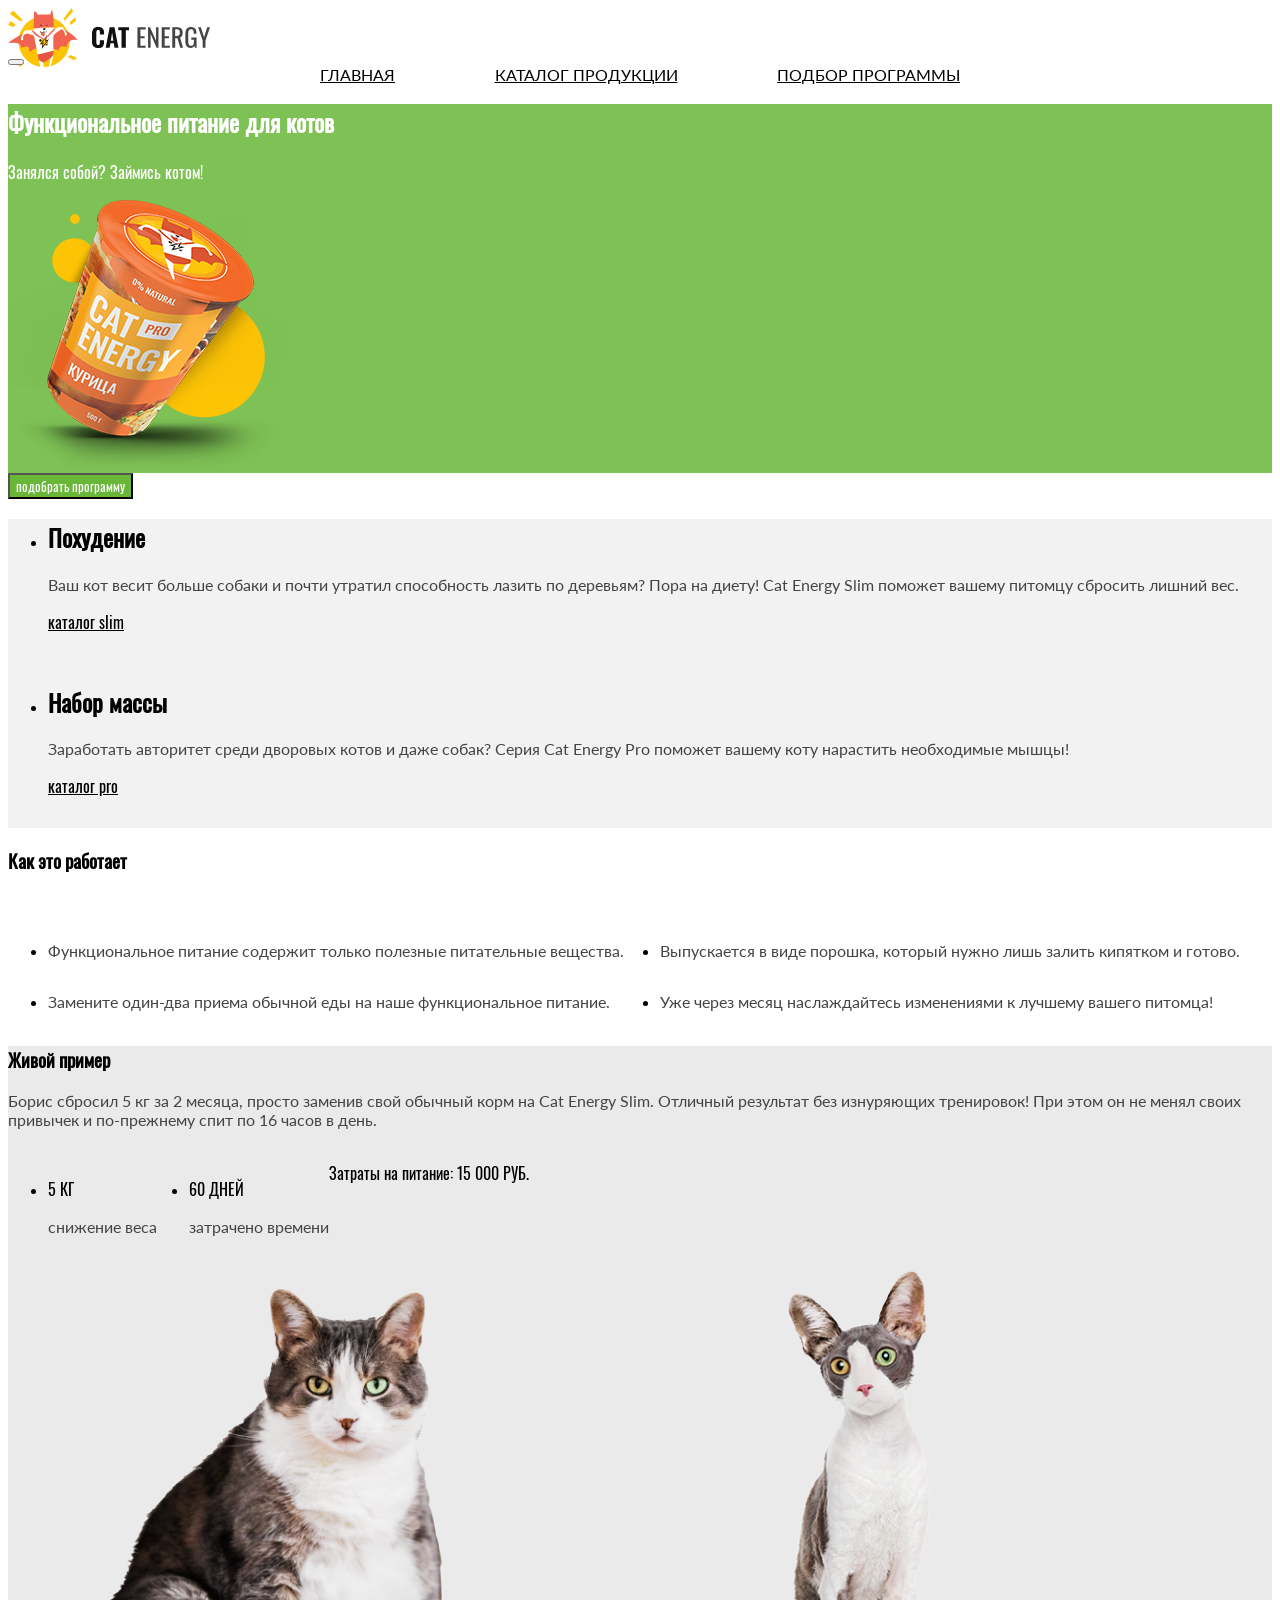
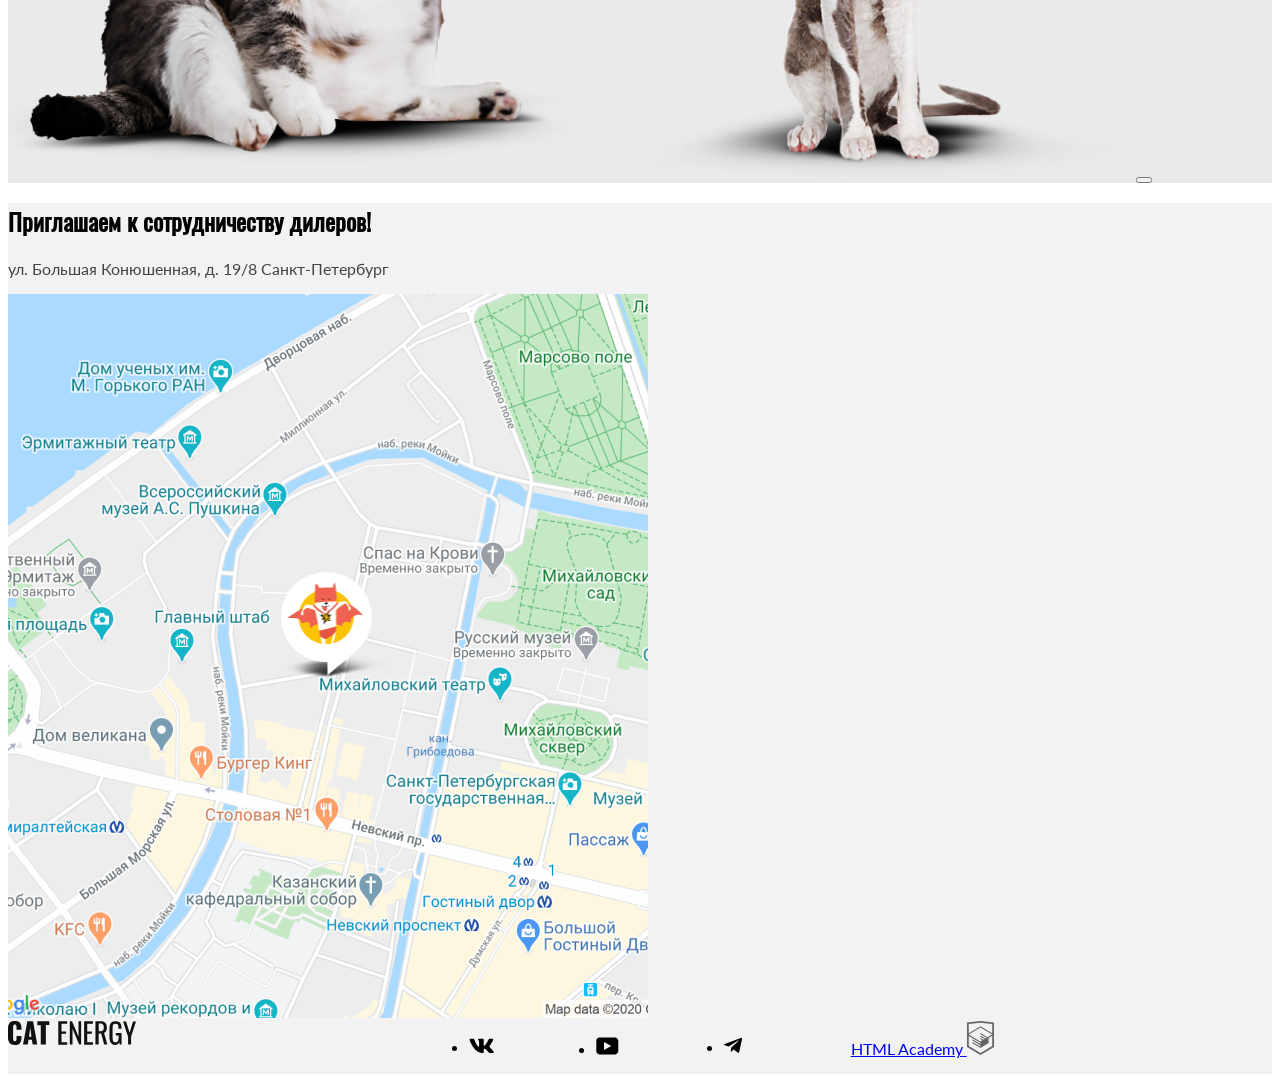
<file: 5/index.html>
<!DOCTYPE html>
<html class="page" lang="ru">

<head>
  <meta charset="utf-8">
  <title>HTML Academy: Кэт энерджи</title>
  <link rel="stylesheet" href="css/style.css">
  <meta name="viewport"
        content="width=device-width, initial-scarlet=1">
  <base href="https://htmlacademy-adaptive.github.io/2534725-cat-energy-1/5/">
</head>

<body class="page__body">
  <header class="main-header">
    <a class="main-header__logo logo" href="#">
      <img src="img/logo-desktop.svg" width="202" height="59" alt="HTML Academy: Кэт энерджи">
    </a>
    <nav class="main-nav">
      <button class="main-nav__toggle" type="button"><span class="visually-hidden">Открыть меню</span></button>

      <div class="main-nav__wrapper">
        <ul class="main-nav__list site-list">
          <li class="site-list__item">
            <a class="site-list__link site-list__link--current" href="#">
              Главная
            </a>
          </li>
          <li class="site-list__item">
            <a class="site-list__link" href="#">
              Каталог продукции
            </a>
          </li>
          <li class="site-list__item">
            <a class="site-list__link" href="#">
              Подбор программы
            </a>
          </li>
        </ul>
      </div>
    </nav>
  </header>
  <main class="main-container">

    <section class="preview">
      <h1 class="preview__main-title">Функциональное питание для котов</h1>
      <p class="preview__subtitle">Занялся собой? Займись котом!</p>
      <img class="preview__nutrition" src="img/health-food.png" alt="еда для кошек со вкусом курицы">
    </section>
          <button class="button-all" type="button">подобрать программу</button>

    <section class="programs">
      <ul class="programs__list">
        <li class="programs__item">
          <section class="program">
            <h2 class="program__second-title">Похудение</h2>
            <p class="program__action">
              Ваш кот весит больше собаки и почти утратил способность лазить
              по деревьям? Пора нa диету! Cat Energy Slim поможет вашему
              питомцу сбросить лишний вес.
            </p>
            <a class="program__link" href="#">каталог slim</a>
          </section>
        </li>
        <li class="programs__item">
          <section class="program">
            <h2 class="program__second-title">Набор массы</h2>
            <p class="program__action">
              Заработать авторитет среди дворовых котов и даже собак? Серия
              Cat Energy Pro поможет вашему коту нарастить необходимые мышцы!
            </p>
            <a class="program__link" href="#">каталог pro</a>
          </section>
        </li>
      </ul>
    </section>

    <section class="explanation">
      <h3 class="explanation__title">Как это работает</h3>
      <ul class="explanation__list">
        <li class="explanation__item">
          <p class="explanation__text">Функциональное питание
            содержит только полезные
            питательные вещества.</p>
        </li>
        <li class="explanation__item">
          <p class="explanation__text">Выпускается в виде порошка,
            который нужно лишь залить
            кипятком и готово.</p>
        </li>
        <li class="explanation__item">
          <p class="explanation__text">Замените один-два приема
            обычной еды на наше
            функциональное питание.</p>
        </li>
        <li class="explanation__item">
          <p class="explanation__text">Уже через месяц наслаждайтесь
            изменениями к лучшему вашего питомца!</p>
        </li>
      </ul>
    </section>

    <section class="example">
      <h3 class="example__title">Живой пример</h3>
      <p class="example__subtitle">Борис сбросил 5 кг за 2 месяца, просто заменив свой обычный корм на Cat Energy Slim.
        Отличный результат без изнуряющих тренировок! При этом он не менял своих привычек и по-прежнему спит по 16 часов
        в день.
      </p>
      <div class="example__wrap">
      <ul class="example__item">
        <li class="example__list">
          <p class="example__results">5 КГ</p>
          <p class="example__name">снижение веса</p>
        </li>
        <li class="example__list">
          <p class="example__results">60 ДНЕЙ</p>
          <p class="example__name">затрачено времени</p>
        </li>
      </ul>
      <p class="example__cost">Затраты на питание: 15 000 РУБ.</p>
    </div class="pic-wrapper">
      <img class="example__pic-before" src="img/cat-fat.svg" alt="кошка слайдер толстый до">
      <img class="example__pic-after" src="img/cat-thin.svg" alt="кошка слайдер худой после">
    </div>
      <button class="example__slider"></button>
    </section>

  </main>

  <footer class="main-footer">

    <section class="contacts">
      <h2 class="contacts__title">Приглашаем к сотрудничеству дилеров!</h2>
      <p class="contacts__address">ул. Большая Конюшенная, д. 19/8 Санкт-Петербург</p>
      <img class="contacts__map" src="img/location.png" alt="карта с значком логотипа cat energy">
    </section>

    <div class="social-wrap">
    <img class="name" src="img/footer-logo.svg" alt="серый логотип cat energy">
    <ul class="socials-list">
      <li class="socials-item">
        <a class="contacts-link-vk" aria-label="Вконтакте" href="https://vk.com/htmlacademy">
          <svg class="socials-contacts-link-svg" width="25" height="15" xmlns="http://www.w3.org/2000/svg">
            <path fill-rule="evenodd" clip-rule="evenodd"
              d="M24.1 1.8c.2-.5 0-1-.8-1h-2.6c-.7 0-1 .4-1.1.8 0 0-1.4 3.2-3.3 5.3-.6.6-.9.8-1.2.8-.2 0-.4-.2-.4-.8V1.8c0-.7-.2-1-.8-1h-4c-.5 0-.8.4-.8.6 0 .7 1 .8 1 2.6v3.8c0 .8 0 1-.4 1-.9 0-3-3.3-4.3-7-.3-.7-.5-1-1.2-1H1.6c-.8 0-1 .4-1 .8 0 .7 1 4 4.2 8.5C7 13.2 10 15 12.8 15c1.7 0 1.9-.4 1.9-1v-2.4c0-.7.2-.8.7-.8.4 0 1 .1 2.6 1.6 1.8 1.8 2 2.6 3 2.6h2.7c.7 0 1.1-.4 1-1.1-.3-.8-1.2-1.8-2.3-3-.6-.8-1.5-1.5-1.8-2-.4-.4-.3-.6 0-1 0 0 3.2-4.5 3.5-6Z" />
          </svg>
        </a>
      </li>
      <li class="socials-contacts-item">
        <a class="socials-contacts-link-youtube" aria-label="Ютуб" href="https://www.youtube.com/user/htmlacademyru">
          <svg class="socials-contacts-link-svg" width="23" height="18" xmlns="http://www.w3.org/2000/svg">
            <path
              d="M19 .4H3.4C1.6.4.3 2 .3 3.8v10c0 2 1.3 3.6 3.2 3.6h15.7c1.6 0 3.1-1.6 3.1-3.4V3.8C22.1 2 20.8.4 19 .4ZM8 12.9v-8l7.3 4-7.3 4Z" />
          </svg>
        </a>
      </li>
      <li class="socials-contacts-item">
        <a class="socials-contacts-link-tg" aria-label="Телеграмм" href="https://t.me/htmlacademy">
          <svg class="socials-contacts-link-svg" width="18" height="16" xmlns="http://www.w3.org/2000/svg">
            <path
              d="M16.8 1 .8 7c-1 .4-1 1-.2 1.3l4.1 1.3 9.5-6c.5-.3.9-.1.5.2l-7.6 7-.3 4.1c.4 0 .6-.2.8-.4l2-2 4.1 3.1c.8.5 1.3.3 1.5-.7L18 2.2c.3-1-.4-1.6-1.1-1.2Z" />
          </svg>
        </a>
      </li>
    </ul>
    <a class="logo-link" href="#">
      <span class="logo-link__text">HTML Academy</span>
      <img class="logo-link__img" src="img/html-academy.svg" alt="значок html academy">
    </a>
  </div>
  </footer>
</body>

</html>
</file>
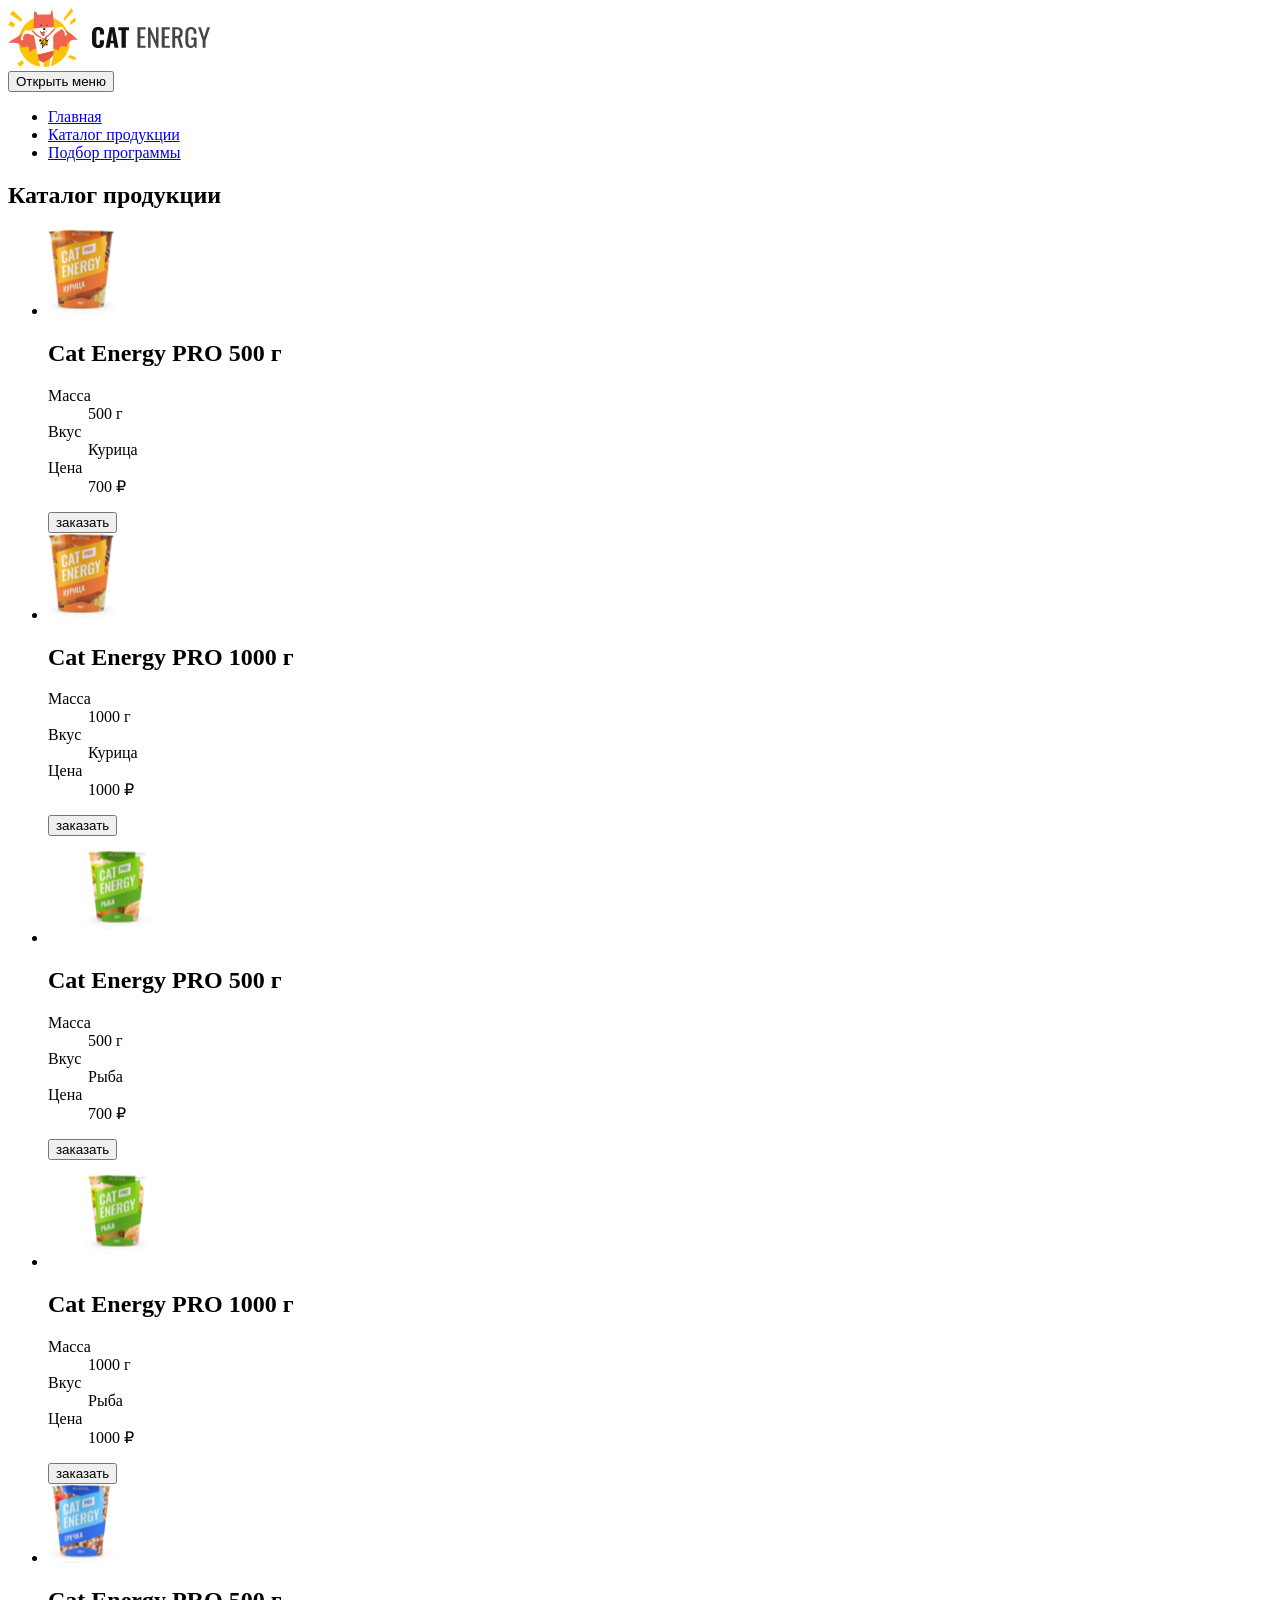
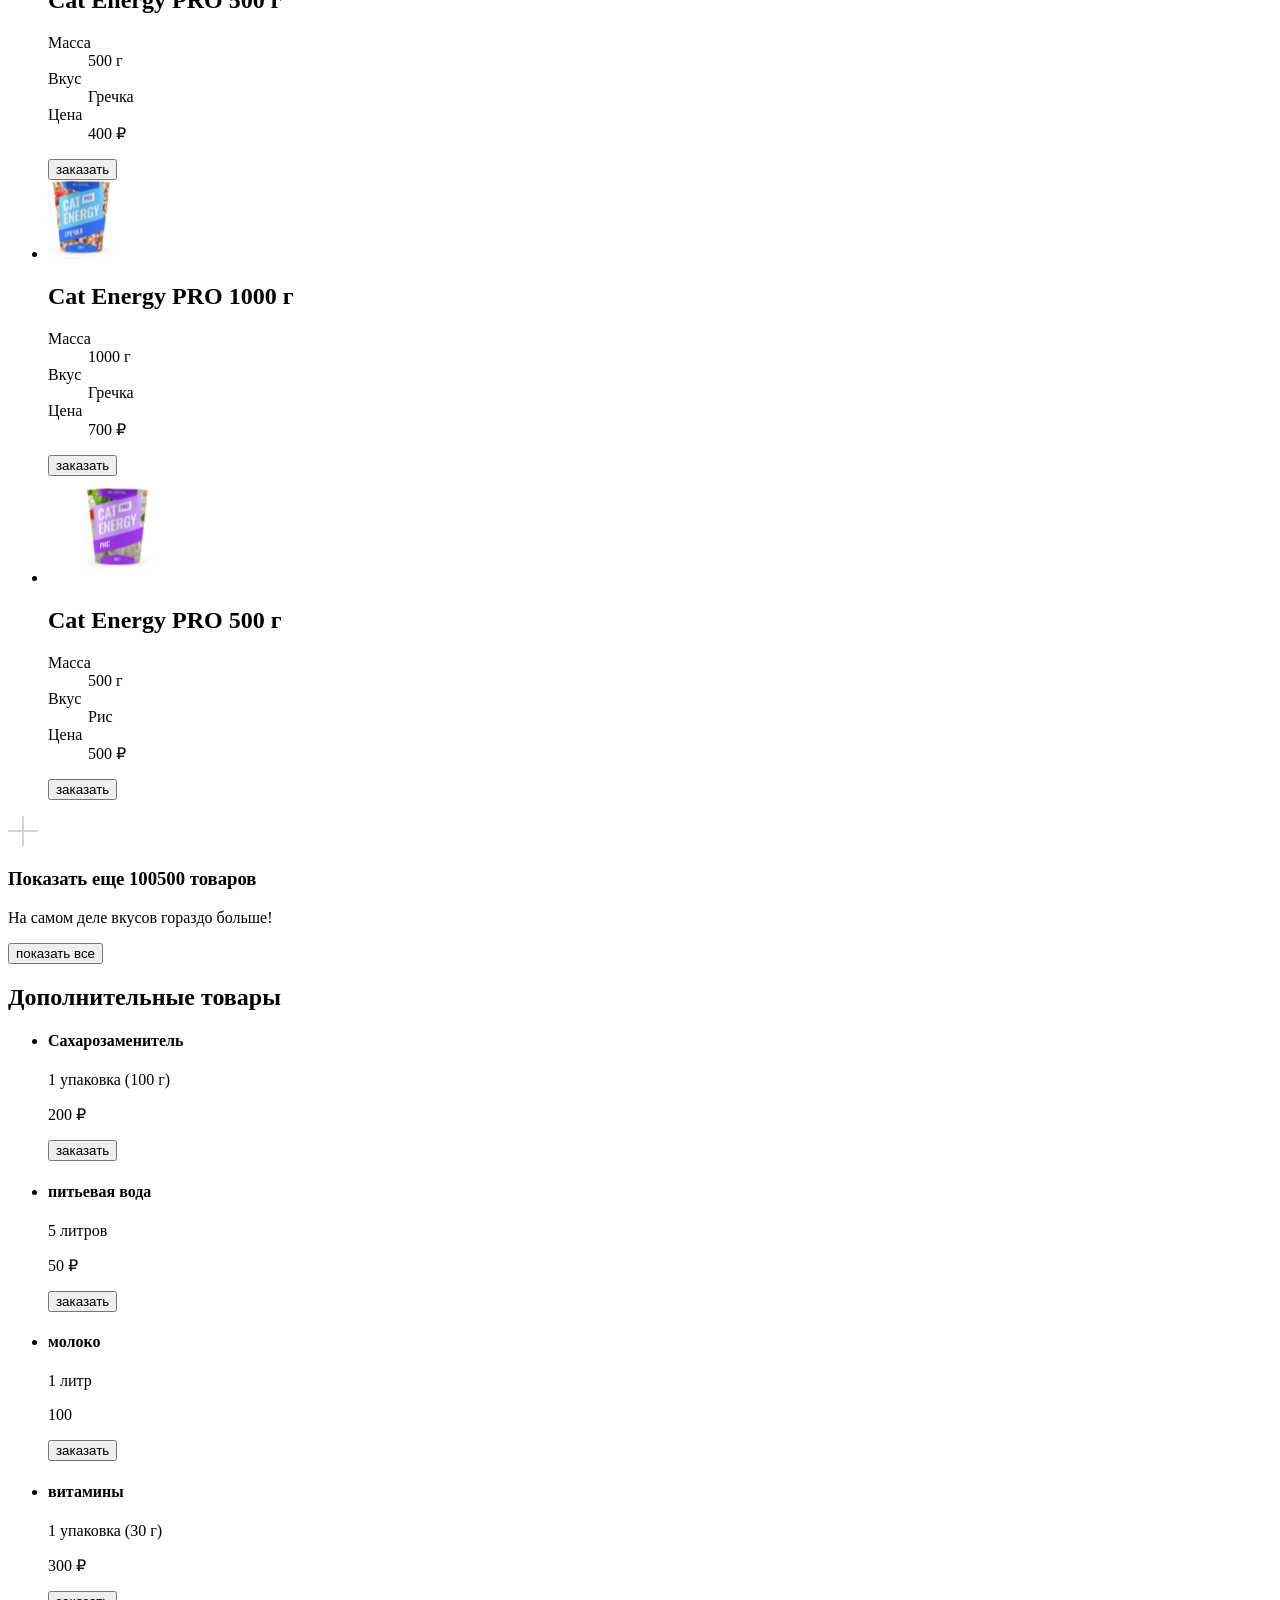
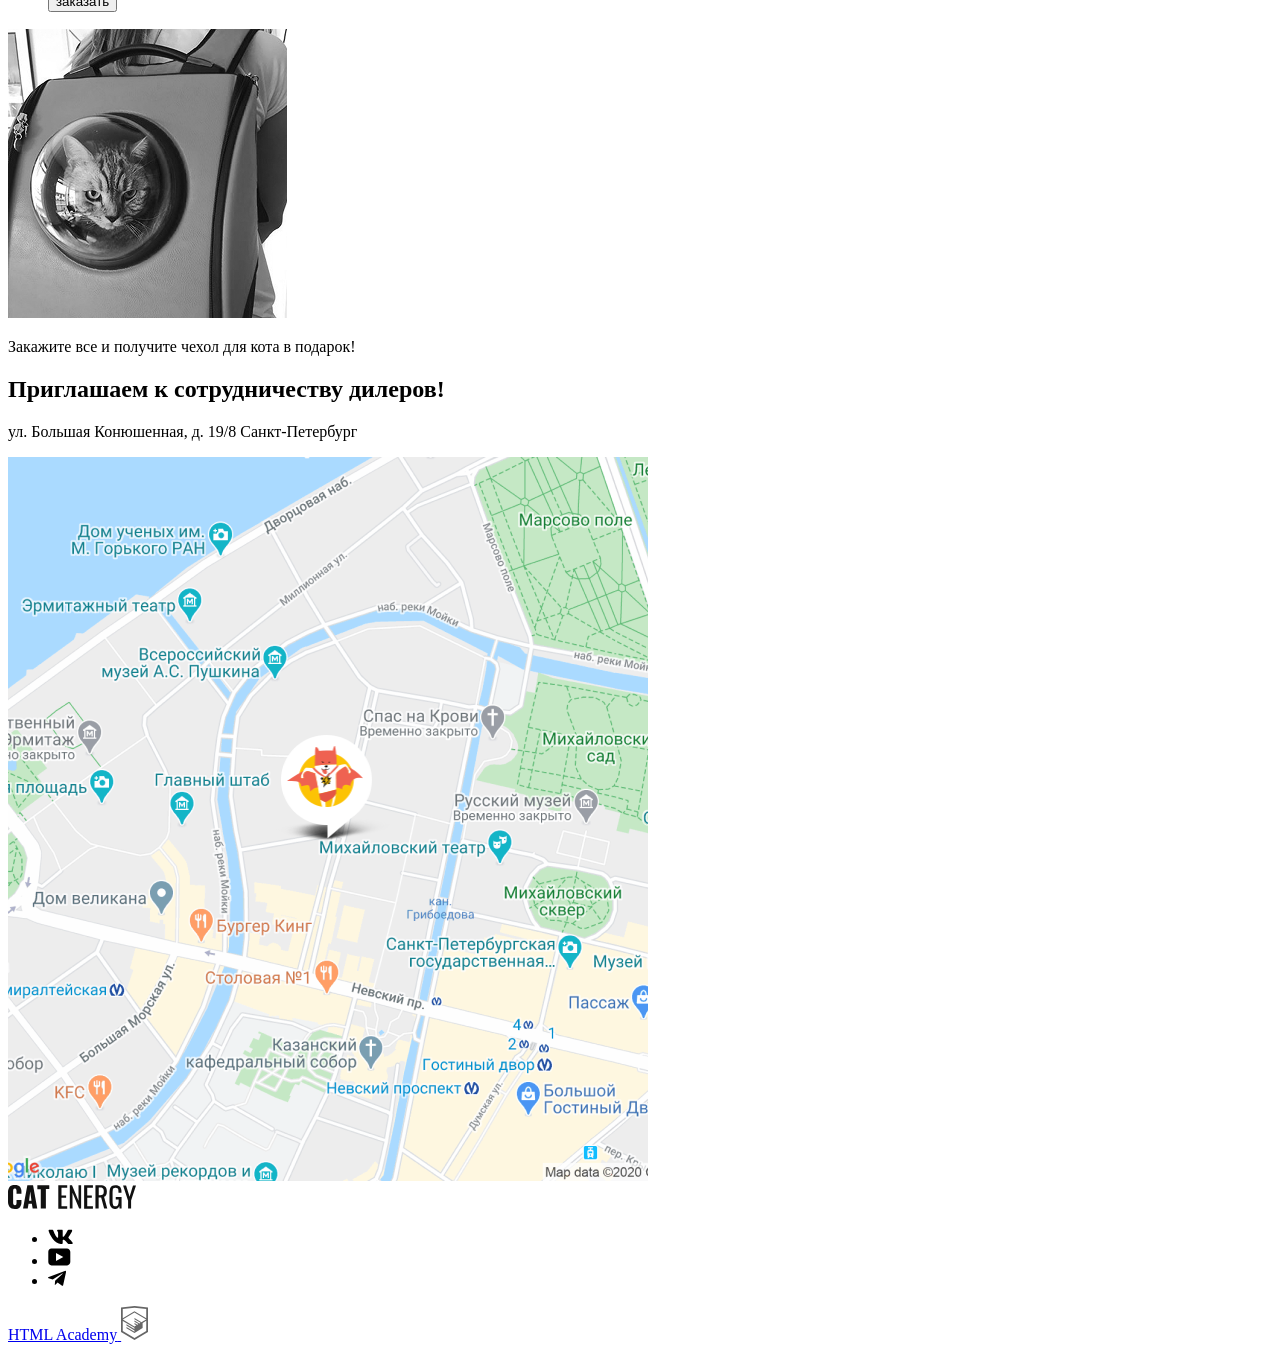
<file: 5/catalog.html>
<!DOCTYPE html>
<html class="page" lang="ru">

<head>
  <meta charset="utf-8">
  <title>HTML Academy: Кэт энерджи</title>
  <base href="https://htmlacademy-adaptive.github.io/2534725-cat-energy-1/5/">
</head>

<body class="page__body">
  <header class="main-header">
    <a class="main-header__logo" href="#">
      <img src="img/logo-desktop.svg" width="202" height="59" alt="HTML Academy: Кэт энерджи">
    </a>
    <nav class="main-nav">
      <button class="main-nav__toggle" type="button"><span class="visually-hidden">Открыть меню</span></button>
      <div class="main-nav__wrapper">
        <ul class="main-nav__list site-list">
          <li class="site-list__item">
            <a class="site-list__link site-list__link--current" href="#">
              Главная
            </a>
          </li>
          <li class="site-list__item">
            <a class="site-list__link" href="#">
              Каталог продукции
            </a>
          </li>
          <li class="site-list__item">
            <a class="site-list__link" href="#">
              Подбор программы
            </a>
          </li>
        </ul>
      </div>
    </nav>
  </header>

  <main class="third-main-container">
    <section class="transfer">
      <h1 class="headline">Каталог продукции</h1>
      <ul class="transfer__list">
        <li class="transfer__item">
          <section class="card">
            <img class="transfer__pic" width="68" height="87" src="img/catalog-orange.svg" alt="Энергетическая еда со вкусом курицы">
            <h2 class="transfer__subtitle">Cat Energy PRO 500 г</h2>
            <dl class="transfer__text">
              <div>
                <dt>Масса</dt>
                <dd>500 г</dd>
              </div>
              <div>
                <dt>Вкус</dt>
                <dd>Курица</dd>
              </div>
              <div>
                <dt>Цена</dt>
                <dd>700 ₽</dd>
              </div>
            </dl>
            <button class="transfer__button" type="button">заказать</button>
          </section>
        </li>
        <li class="transfer__item">
          <section class="card">
            <img class="transfer__pic" width="68" height="87" src="img/catalog-orange.svg" alt="Энергетическая еда со вкусом курицы">
            <h2 class="transfer__subtitle">Cat Energy PRO 1000 г</h2>
            <dl class="transfer__text">
              <div>
                <dt>Масса</dt>
                <dd>1000 г</dd>
              </div>
              <div>
                <dt>Вкус</dt>
                <dd>Курица</dd>
              </div>
              <div>
                <dt>Цена</dt>
                <dd>1000 ₽</dd>
              </div>
            </dl>
            <button class="transfer__button" type="button">заказать</button>
          </section>
        </li>
        <li class="transfer__item">
          <section class="card">
            <img class="transfer__pic" width="140" height="107" src="img/catalog-green.svg" alt="Энергетическая еда со вкусом рыбы">
            <h2 class="transfer__subtitle">Cat Energy PRO 500 г</h2>
            <dl class="transfer__text">
              <div>
                <dt>Масса</dt>
                <dd>500 г</dd>
              </div>
              <div>
                <dt>Вкус</dt>
                <dd>Рыба</dd>
              </div>
              <div>
                <dt>Цена</dt>
                <dd>700 ₽</dd>
              </div>
            </dl>
            <button class="transfer__button" type="button">заказать</button>
          </section>
        </li>
        <li class="transfer__item">
          <section class="card">
            <img class="transfer__pic" width="140" height="107" src="img/catalog-green.svg" alt="Энергетическая еда со вкусом курицы">
            <h2 class="transfer__subtitle">Cat Energy PRO 1000 г</h2>
            <dl class="transfer__text">
              <div>
                <dt>Масса</dt>
                <dd>1000 г</dd>
              </div>
              <div>
                <dt>Вкус</dt>
                <dd>Рыба</dd>
              </div>
              <div>
                <dt>Цена</dt>
                <dd>1000 ₽</dd>
              </div>
            </dl>
            <button class="transfer__button" type="button">заказать</button>
          </section>
        </li>
        <li class="transfer__item">
          <section class="card">
            <img class="transfer__pic" width="68" height="79" src="img/catalog-blue.svg" alt="Энергетическая еда со вкусом гречки">
            <h2 class="transfer__subtitle">Cat Energy PRO 500 г</h2>
            <dl class="transfer__text">
              <div>
                <dt>Масса</dt>
                <dd>500 г</dd>
              </div>
              <div>
                <dt>Вкус</dt>
                <dd>Гречка</dd>
              </div>
              <div>
                <dt>Цена</dt>
                <dd>400 ₽</dd>
              </div>
            </dl>
            <button class="transfer__button" type="button">заказать</button>
          </section>
        </li>
        <li class="transfer__item">
          <section class="card">
            <img class="transfer__pic" width="68" height="79" src="img/catalog-blue.svg" alt="Энергетическая еда со вкусом гречки">
            <h2 class="transfer__subtitle">Cat Energy PRO 1000 г</h2>
            <dl class="transfer__text">
              <div>
                <dt>Масса</dt>
                <dd>1000 г</dd>
              </div>
              <div>
                <dt>Вкус</dt>
                <dd>Гречка</dd>
              </div>
              <div>
                <dt>Цена</dt>
                <dd>700 ₽</dd>
              </div>
            </dl>
            <button class="transfer__button" type="button">заказать</button>
          </section>
        </li>
        <li class="transfer__item">
          <section class="card">
            <img class="transfer__pic" width="140" height="107" src="img/catalog-purple.svg" alt="Энергетическая еда со вкусом риса">
            <h2 class="transfer__subtitle">Cat Energy PRO 500 г</h2>
            <dl class="transfer__text">
              <div>
                <dt>Масса</dt>
                <dd>500 г</dd>
              </div>
              <div>
                <dt>Вкус</dt>
                <dd>Рис</dd>
              </div>
              <div>
                <dt>Цена</dt>
                <dd>500 ₽</dd>
              </div>
            </dl>
            <button class="transfer__button" type="button">заказать</button>
          </section>
        </li>
      </ul>
    </section>

    <section class="quantity">
      <img class="quantity__image" width="30" height="30" src="img/plus.svg" alt="">
      <h3 class="quantity__title">Показать еще 100500 товаров</h3>
      <p class="quantity__text">На самом деле вкусов гораздо больше!</p>
      <button class="quantity__button">показать все</button>
    </section>

    <section class="extra-info">
      <h2 class="extra-info__title">Дополнительные товары</h2>
      <ul class="extra-info__list">
        <li class="extra-info__item">
          <h4 class="extra-info__subtitle">Сахарозаменитель</h4>
          <p class="extra-info__text">1 упаковка (100 г)</p>
          <p class="extra-info__text-price">200 ₽</p>
          <button class="extra-info__button" type="button">заказать</button>
        </li>
        <li class="extra-info__item">
          <h4 class="extra-info__subtitle">питьевая вода</h4>
          <p class="extra-info__text">5 литров</p>
          <p class="extra-info__text-price">50 ₽</p>
          <button class="extra-info__button" type="button">заказать</button>
        </li>
        <li class="extra-info__item">
          <h4 class="extra-info__subtitle">молоко</h4>
          <p class="extra-info__text">1 литр</p>
          <p class="extra-info__text-price">100</p>
          <button class="extra-info__button" type="button">заказать</button>
        </li>
        <li class="extra-info__item">
          <h4 class="extra-info__subtitle">витамины</h4>
          <p class="extra-info__text">1 упаковка (30 г)</p>
          <p class="extra-info__text-price">300 ₽</p>
          <button class="extra-info__button" type="button">заказать</button>
        </li>
      </ul>
    </section>

    <aside class="gift">
      <img class="gift__background" src="img/cat-in-a-backpack.jpg" alt="кот в рюкзаке">
      <img class="gift__thumb" width="78" height="81" src="img/surprise.svg" alt="подарок">
      <p class="gift__text">Закажите все
        и получите чехол для
        кота в подарок!</p>
    </aside>

  </main>

  <footer class="main-footer">

    <section class="contacts">
      <h2 class="contacts__title">Приглашаем к сотрудничеству дилеров!</h2>
      <p class="contacts__address">ул. Большая Конюшенная, д. 19/8 Санкт-Петербург</p>
      <img class="contacts__map"  src="img/location.png" alt="карта с значком логотипа cat energy">
    </section>

    <img class="name" src="img/footer-logo.svg" alt="серый логотип cat energy">
    <ul class="socials-list">
      <li class="socials-item">
        <a class="contacts-link-vk" aria-label="Вконтакте" href="https://vk.com/htmlacademy">
          <svg class="socials-contacts-link-svg" width="25" height="15" xmlns="http://www.w3.org/2000/svg">
            <path fill-rule="evenodd" clip-rule="evenodd"
              d="M24.1 1.8c.2-.5 0-1-.8-1h-2.6c-.7 0-1 .4-1.1.8 0 0-1.4 3.2-3.3 5.3-.6.6-.9.8-1.2.8-.2 0-.4-.2-.4-.8V1.8c0-.7-.2-1-.8-1h-4c-.5 0-.8.4-.8.6 0 .7 1 .8 1 2.6v3.8c0 .8 0 1-.4 1-.9 0-3-3.3-4.3-7-.3-.7-.5-1-1.2-1H1.6c-.8 0-1 .4-1 .8 0 .7 1 4 4.2 8.5C7 13.2 10 15 12.8 15c1.7 0 1.9-.4 1.9-1v-2.4c0-.7.2-.8.7-.8.4 0 1 .1 2.6 1.6 1.8 1.8 2 2.6 3 2.6h2.7c.7 0 1.1-.4 1-1.1-.3-.8-1.2-1.8-2.3-3-.6-.8-1.5-1.5-1.8-2-.4-.4-.3-.6 0-1 0 0 3.2-4.5 3.5-6Z" />
          </svg>
        </a>
      </li>
      <li class="socials-contacts-item">
        <a class="socials-contacts-link-youtube" aria-label="Ютуб" href="https://www.youtube.com/user/htmlacademyru">
          <svg class="socials-contacts-link-svg" width="23" height="18" xmlns="http://www.w3.org/2000/svg">
            <path
              d="M19 .4H3.4C1.6.4.3 2 .3 3.8v10c0 2 1.3 3.6 3.2 3.6h15.7c1.6 0 3.1-1.6 3.1-3.4V3.8C22.1 2 20.8.4 19 .4ZM8 12.9v-8l7.3 4-7.3 4Z" />
          </svg>
        </a>
      </li>
      <li class="socials-contacts-item">
        <a class="socials-contacts-link-tg" aria-label="Телеграмм" href="https://t.me/htmlacademy">
          <svg class="socials-contacts-link-svg" width="18" height="16" xmlns="http://www.w3.org/2000/svg">
            <path
              d="M16.8 1 .8 7c-1 .4-1 1-.2 1.3l4.1 1.3 9.5-6c.5-.3.9-.1.5.2l-7.6 7-.3 4.1c.4 0 .6-.2.8-.4l2-2 4.1 3.1c.8.5 1.3.3 1.5-.7L18 2.2c.3-1-.4-1.6-1.1-1.2Z" />
          </svg>
        </a>
      </li>
    </ul>
    <a class="logo-link" href="#">
      <span class="logo-link__text">HTML Academy</span>
      <img class="logo-link__img" src="img/html-academy.svg" alt="значок html academy">
    </a>
  </footer>
</body>

</html>
</file>
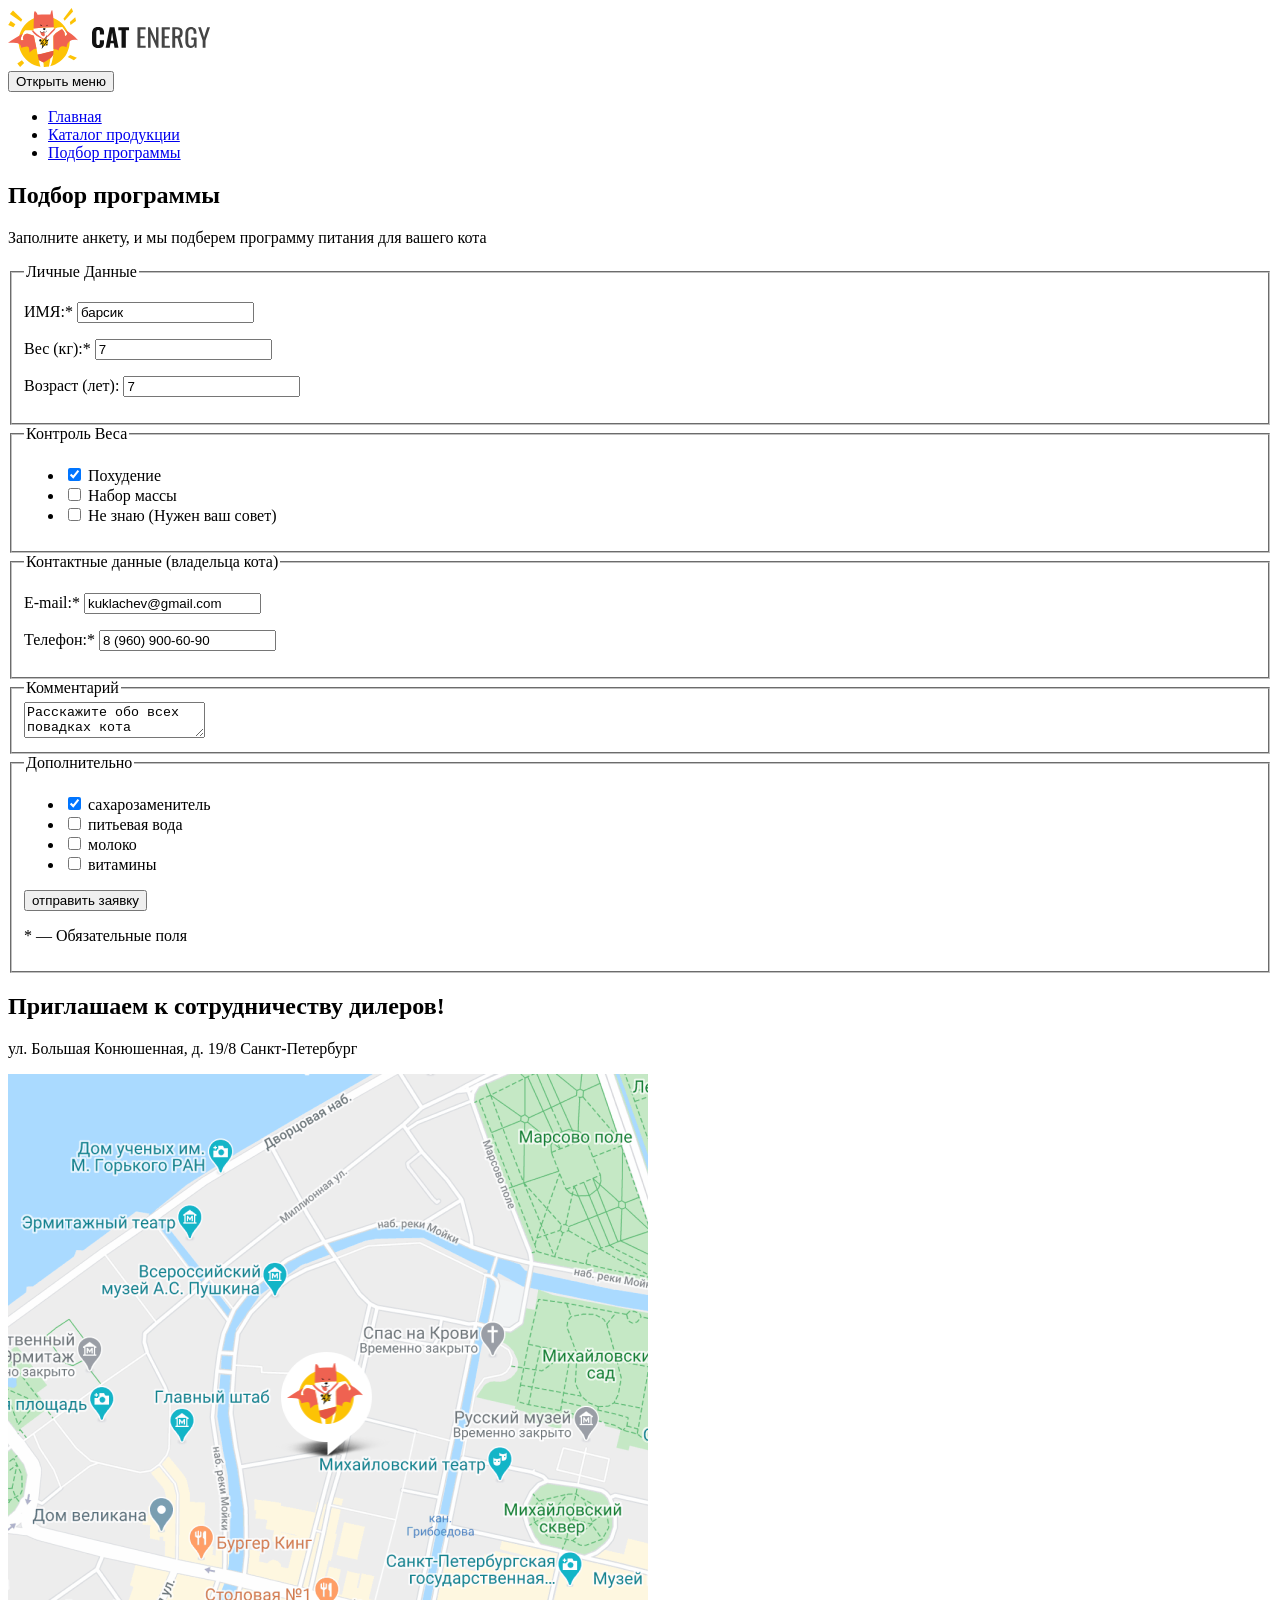
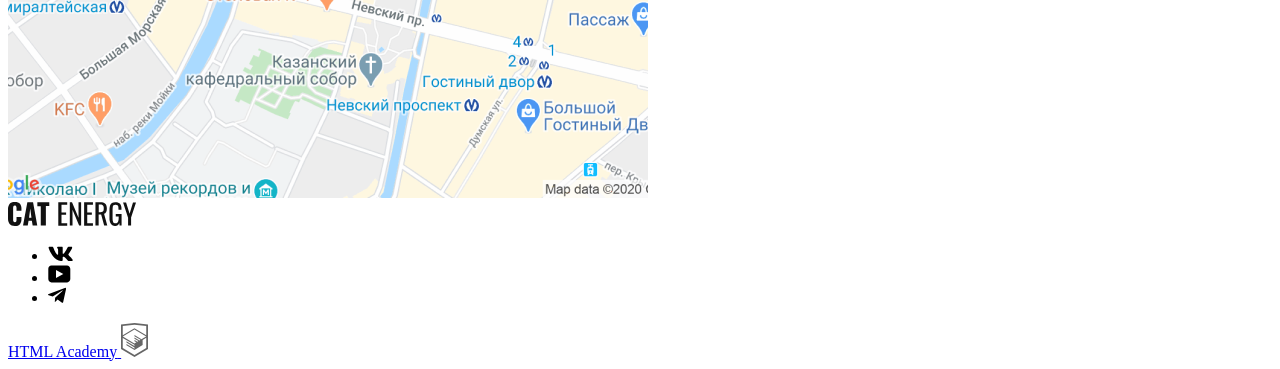
<file: 5/form.html>
<!DOCTYPE html>
<html class="page" lang="ru">

<head>
  <meta charset="utf-8">
  <title>HTML Academy: Кэт энерджи</title>
  <base href="https://htmlacademy-adaptive.github.io/2534725-cat-energy-1/5/">
</head>

<body class="page__body">
  <header class="main-header">
    <a class="main-header__logo" href="#">
      <img src="img/logo-desktop.svg" width="202" height="59" alt="HTML Academy: Кэт энерджи">
    </a>
    <nav class="main-nav">
      <button class="main-nav__toggle" type="button"><span class="visually-hidden">Открыть меню</span></button>

      <div class="main-nav__wrapper">
        <ul class="main-nav__list site-list">
          <li class="site-list__item">
            <a class="site-list__link site-list__link--current" href="#">
              Главная
            </a>
          </li>
          <li class="site-list__item">
            <a class="site-list__link" href="#">
              Каталог продукции
            </a>
          </li>
          <li class="site-list__item">
            <a class="site-list__link" href="#">
              Подбор программы
            </a>
          </li>
        </ul>
      </div>
    </nav>
  </header>
  <main class="second-main-container">

    <section class="questionnaire">
      <h1 class="questionnaire__title">Подбор программы</h1>
      <p class="questionnaire__subtitle">Заполните анкету, и мы подберем
        программу питания для вашего кота</p>

      <form class="form-data" action="https://echo.htmlacademy.ru/" method="get">
        <fieldset class="data-cat">
          <legend class="visually-hidden">Личные Данные</legend>
          <p class="data-cat__field-group">
            <label class="data-cat__field-label" for="date-cat-name">ИМЯ:*</label>
            <input class="data-cat__date" type="text" id="date-cat-name" name="date-checkin" placeholder="ИМЯ:"
              value="барсик">
          </p>
          <p class="data-cat__group">
            <label class="data-cat__field-label" for="date-weight-cat">Вес (кг):*</label>
            <input class="data-cat__date" type="text" id="date-weight-cat" name="date-checkin" placeholder="Вес (кг):"
              value="7">
          </p>
          <p class="data-cat__field-group">
            <label class="data-cat__field-label" for="date-age-cat">Возраст (лет):</label>
            <input class="data-cat__date" type="text" id="date-age-cat" name="date-checkin" placeholder="Возраст (лет):"
              value="7">
          </p>
        </fieldset>


        <fieldset class="filter">
          <legend class="visually-hidden">Контроль Веса</legend>
          <ul class="filter__list">
            <li class="filter__item">
              <label class="filter__control">
                <input class="visually-hidden filter__input" type="checkbox" name="pool" checked>
                <span class="filter__mark"></span>
                <span class="filter__label">Похудение</span>
              </label>
            </li>

            <li class="filter__item">
              <label class="filter__control">
                <input class="visually-hidden filter__input" type="checkbox" name="parking">
                <span class="filter__mark"></span>
                <span class="filter__label">Набор массы</span>
              </label>
            </li>

            <li class="filter__item">
              <label class="filter__control">
                <input class="visually-hidden filter__input" type="checkbox" name="WI-FI">
                <span class="filter__mark"></span>
                <span class="filter__label">Не знаю (Нужен ваш совет)</span>
              </label>
            </li>
          </ul>
        </fieldset>


        <fieldset class="contacts-owner">
          <legend class="contacts-owner__title">Контактные данные
            (владельца кота)</legend>
          <p class="contacts-owner__field-group">
            <label class="contacts-owner__field-label" for="date-info-email">E-mail:*</label>
            <input class="contacts-owner__date" type="text" id="date-info-email" name="date-checkin"
              placeholder="E-mail:" value="kuklachev@gmail.com">
          </p>
          <p class="contacts-owner__group">
            <label class="contacts-owner__field-label" for="date-info-tell">Телефон:*</label>
            <input class="contacts-owner__date" type="text" id="date-info-tell" name="date-checkin"
              placeholder="Телефон:" value="8 (960) 900-60-90">
          </p>
        </fieldset>


        <fieldset class="comments">
          <legend class="comments__title">Комментарий</legend>
          <textarea name="comments__subtitle" id="comments-big-text">Расскажите обо всех повадках кота</textarea>
        </fieldset>


        <fieldset class="add-info">
          <legend class="add-info__title">Дополнительно</legend>
          <ul class="add-info__list">
            <li class="add-info__item">
              <label class="add-info__control">
                <input class="visually-hidden add-info__input" type="checkbox" name="pool" checked>
                <span class="add-info__mark"></span>
                <span class="add-info__label">сахарозаменитель</span>
              </label>
            </li>
            <li class="add-info__item">
              <label class="add-info__control">
                <input class="visually-hidden add-info__input" type="checkbox" name="parking">
                <span class="add-info__mark"></span>
                <span class="add-info__label">питьевая вода</span>
              </label>
            </li>
            <li class="add-info__item">
              <label class="add-info__control">
                <input class="visually-hidden add-info__input" type="checkbox" name="WI-FI">
                <span class="add-info__mark"></span>
                <span class="add-info__label">молоко</span>
              </label>
            </li>
            <li class="add-info__item">
              <label class="add-info__control">
                <input class="visually-hidden add-info__input" type="checkbox" name="WI-FI">
                <span class="add-info__mark"></span>
                <span class="add-info__label">витамины</span>
              </label>
            </li>
          </ul>
          <button class="add-info__button-green" type="button">отправить заявку</button>
          <p class="add-info__text">* — Обязательные поля</p>
        </fieldset>
      </form>
    </section>
  </main>

  <footer class="main-footer">

    <section class="contacts">
      <h2 class="contacts__title">Приглашаем к сотрудничеству дилеров!</h2>
      <p class="contacts__address">ул. Большая Конюшенная, д. 19/8 Санкт-Петербург</p>
      <img class="contacts__map" src="img/location.png" alt="карта с значком логотипа cat energy">
    </section>

    <img class="name" src="img/footer-logo.svg" alt="серый логотип cat energy">
    <ul class="socials-list">
      <li class="socials-item">
        <a class="contacts-link-vk" aria-label="Вконтакте" href="https://vk.com/htmlacademy">
          <svg class="socials-contacts-link-svg" width="25" height="15" xmlns="http://www.w3.org/2000/svg">
            <path fill-rule="evenodd" clip-rule="evenodd"
              d="M24.1 1.8c.2-.5 0-1-.8-1h-2.6c-.7 0-1 .4-1.1.8 0 0-1.4 3.2-3.3 5.3-.6.6-.9.8-1.2.8-.2 0-.4-.2-.4-.8V1.8c0-.7-.2-1-.8-1h-4c-.5 0-.8.4-.8.6 0 .7 1 .8 1 2.6v3.8c0 .8 0 1-.4 1-.9 0-3-3.3-4.3-7-.3-.7-.5-1-1.2-1H1.6c-.8 0-1 .4-1 .8 0 .7 1 4 4.2 8.5C7 13.2 10 15 12.8 15c1.7 0 1.9-.4 1.9-1v-2.4c0-.7.2-.8.7-.8.4 0 1 .1 2.6 1.6 1.8 1.8 2 2.6 3 2.6h2.7c.7 0 1.1-.4 1-1.1-.3-.8-1.2-1.8-2.3-3-.6-.8-1.5-1.5-1.8-2-.4-.4-.3-.6 0-1 0 0 3.2-4.5 3.5-6Z" />
          </svg>
        </a>
      </li>
      <li class="socials-contacts-item">
        <a class="socials-contacts-link-youtube" aria-label="Ютуб" href="https://www.youtube.com/user/htmlacademyru">
          <svg class="socials-contacts-link-svg" width="23" height="18" xmlns="http://www.w3.org/2000/svg">
            <path
              d="M19 .4H3.4C1.6.4.3 2 .3 3.8v10c0 2 1.3 3.6 3.2 3.6h15.7c1.6 0 3.1-1.6 3.1-3.4V3.8C22.1 2 20.8.4 19 .4ZM8 12.9v-8l7.3 4-7.3 4Z" />
          </svg>
        </a>
      </li>
      <li class="socials-contacts-item">
        <a class="socials-contacts-link-tg" aria-label="Телеграмм" href="https://t.me/htmlacademy">
          <svg class="socials-contacts-link-svg" width="18" height="16" xmlns="http://www.w3.org/2000/svg">
            <path
              d="M16.8 1 .8 7c-1 .4-1 1-.2 1.3l4.1 1.3 9.5-6c.5-.3.9-.1.5.2l-7.6 7-.3 4.1c.4 0 .6-.2.8-.4l2-2 4.1 3.1c.8.5 1.3.3 1.5-.7L18 2.2c.3-1-.4-1.6-1.1-1.2Z" />
          </svg>
        </a>
      </li>
    </ul>
    <a class="logo-link" href="#">
      <span class="logo-link__text">HTML Academy</span>
      <img class="logo-link__img" src="img/html-academy.svg" alt="значок html academy">
    </a>
  </footer>
</body>

</html>
</file>
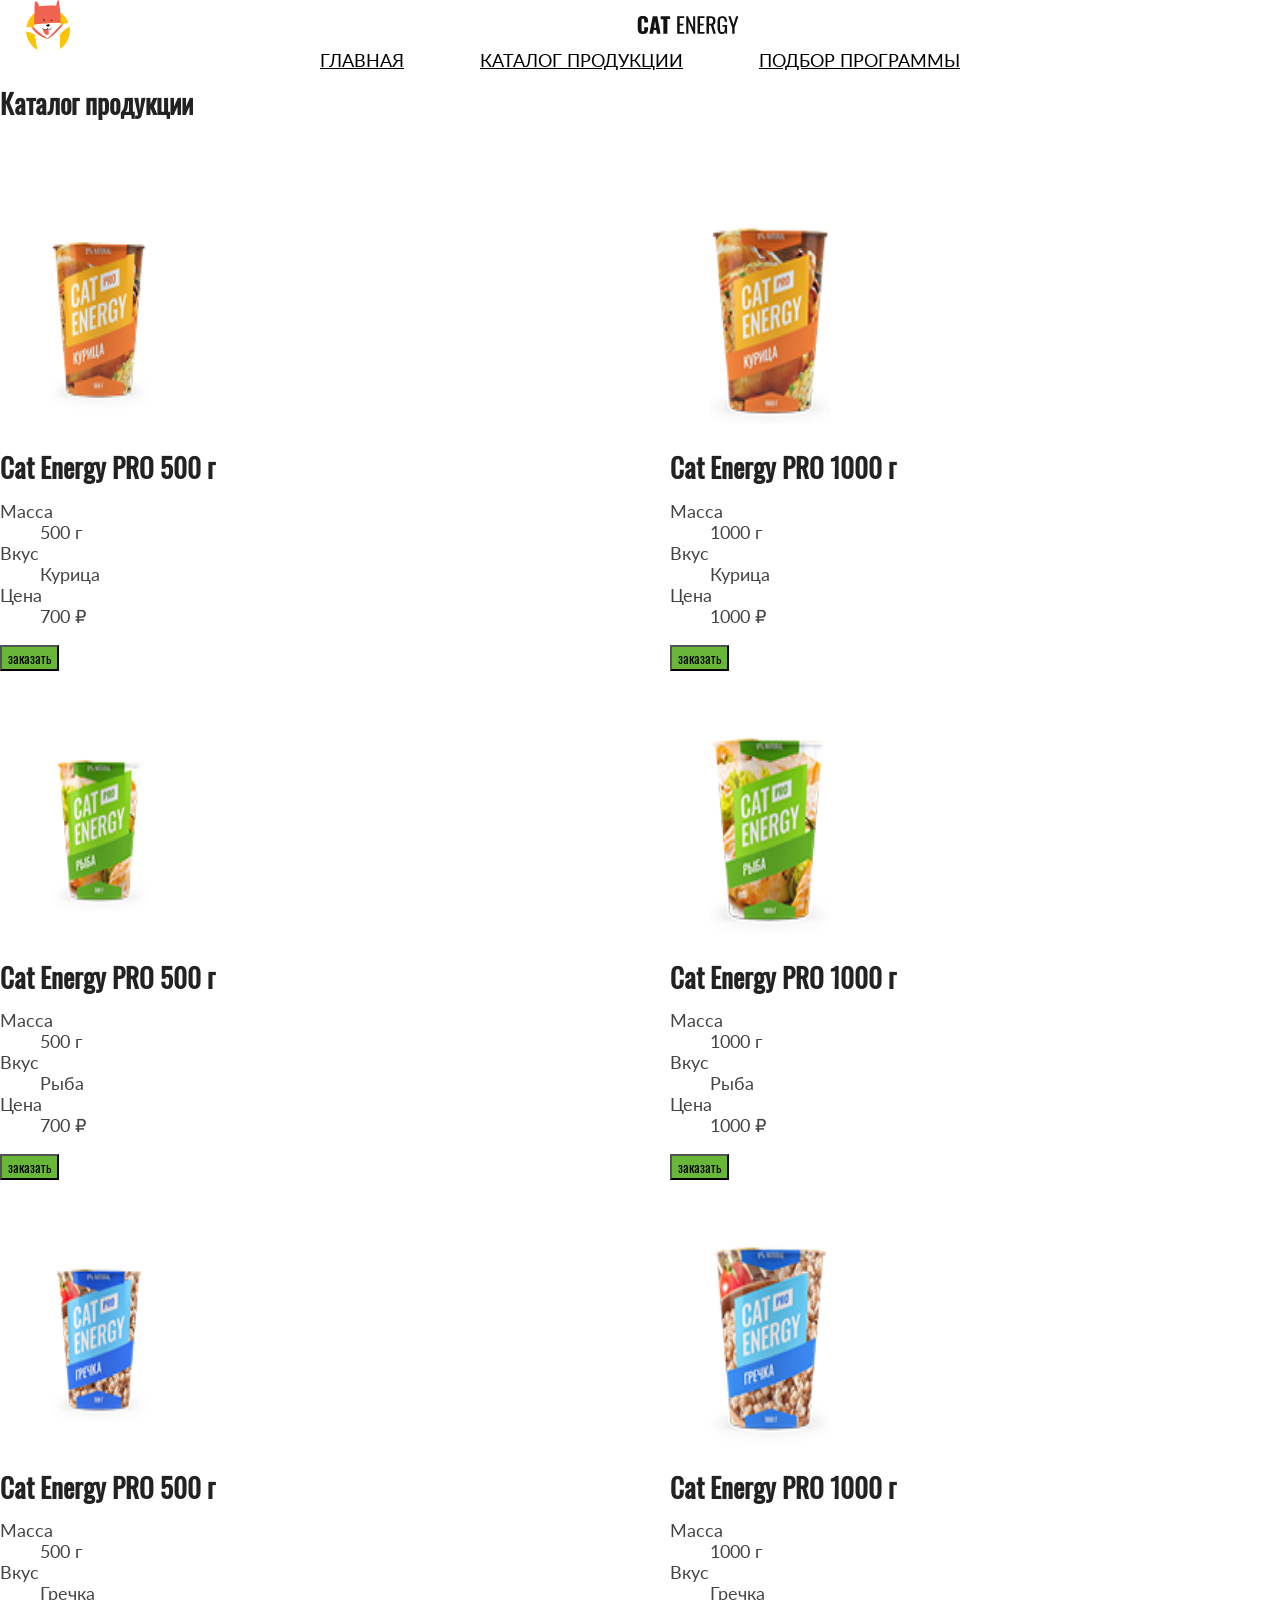
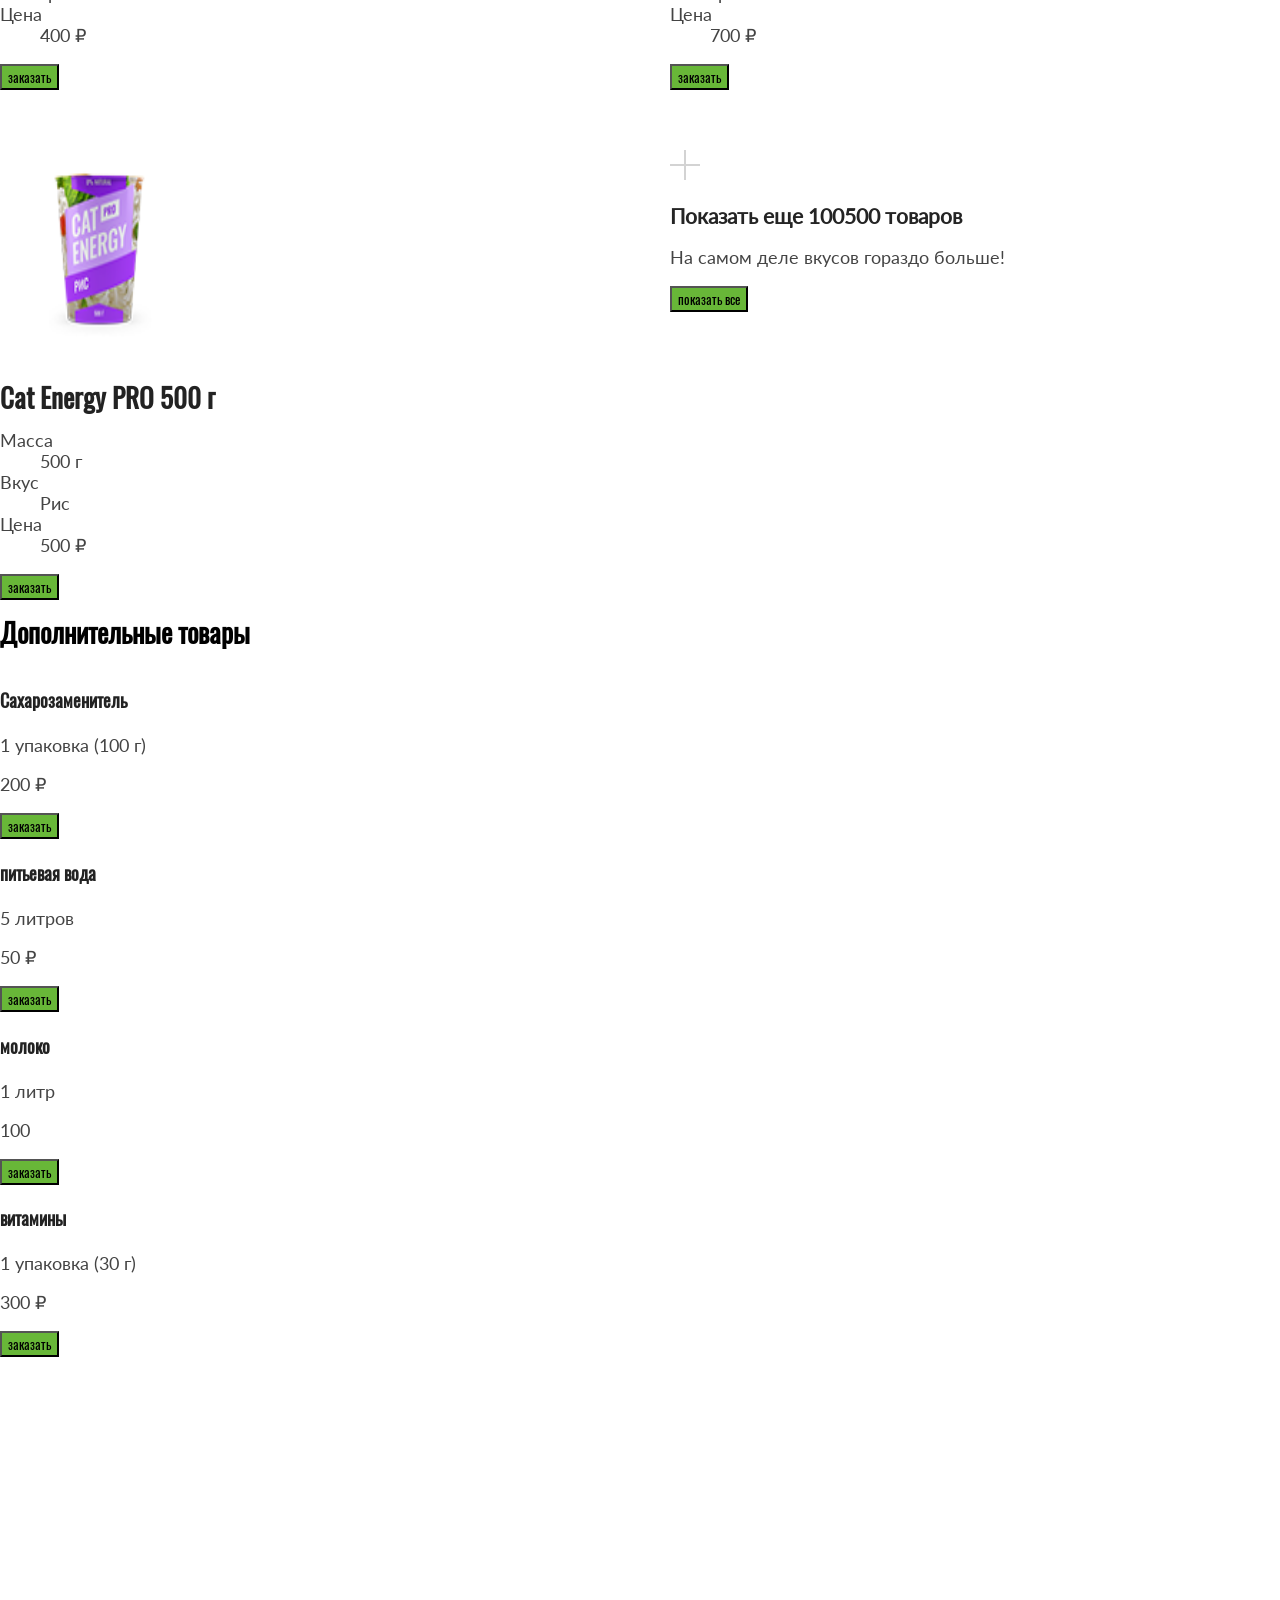
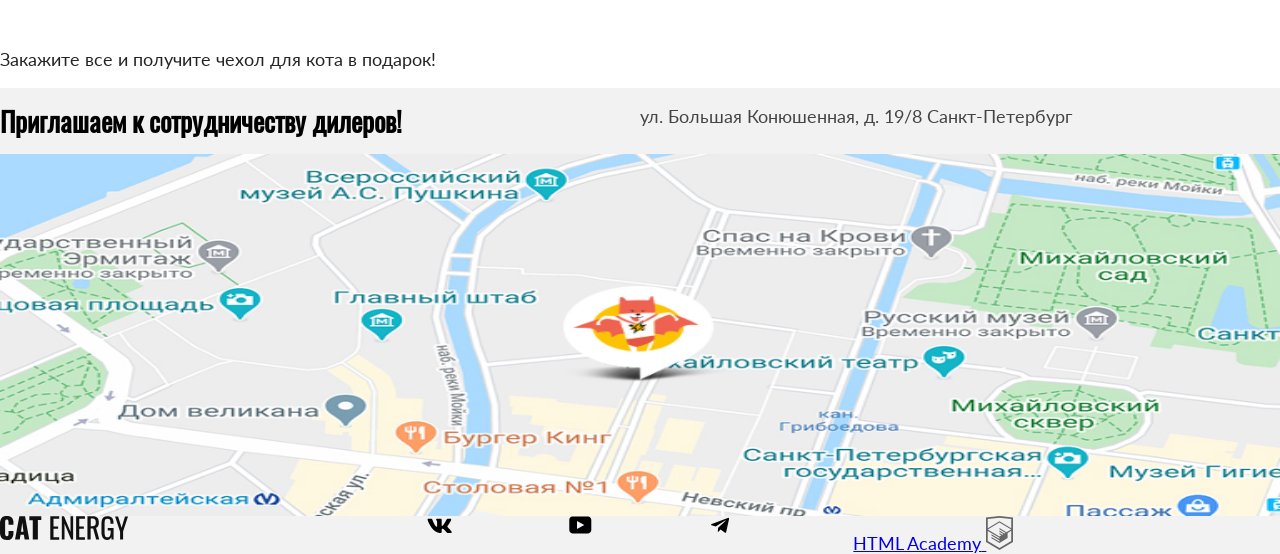
<file: 6/catalog.html>
<!DOCTYPE html>
<html class="page" lang="ru">

<head>
  <meta charset="utf-8">
  <title>HTML Academy: Кэт энерджи</title>
  <meta name="viewport" content="width=device-width, initial-scarlet=1">
  <link rel="stylesheet" href="css/style.css">
  <link rel="icon" href="favicon.ico">
  <link rel="icon" href="img/favicons/16.svg" type="image/svg+xml"> <!-- 16×16 -->
  <link rel="icon" href="img/favicons/32.svg" type="image/svg+xml"> <!-- 32×32 -->
  <link rel="apple-touch-icon" href="img/favicons/152.svg"> <!-- 152×152 -->
  <link rel="manifest" href="manifest.webmanifest">
  <base href="https://htmlacademy-adaptive.github.io/2534725-cat-energy-1/6/">
</head>

<body class="page__body">
  <header class="main-header">
    <a class="main-header__logo logo" href="#">
      <picture>
        <source media="(min-width: 768px) and (max-width: 1439px)" srcset="img/logo-tablet.svg" width="60" height="50">
        <source media="(min-width: 1440px)" srcset="img/logo-desktop.svg" width="70" height="59">
        <img src="img/logo-mobile.svg" alt="лого" width="33" height="38">
      </picture>
      <picture>
        <source media="(min-width: 1440px)" srcset="img/logo-text-desktop.svg" width="118" height="21">
        <img class="contacts__map" src="img/logo-text-mobile.svg" alt="лого" width="101" height="18">
      </picture>
    </a>

    <nav class="main-nav">
      <button class="main-nav__toggle" type="button"><span class="visually-hidden">Открыть меню</span></button>
      <div class="main-nav__wrapper">
        <ul class="main-nav__list site-list">
          <li class="site-list__item">
            <a class="site-list__link site-list__link--current" href="index.html">
              Главная
            </a>
          </li>
          <li class="site-list__item">
            <a class="site-list__link" href="catalog.html">
              Каталог продукции
            </a>
          </li>
          <li class="site-list__item">
            <a class="site-list__link" href="form.html">
              Подбор программы
            </a>
          </li>
        </ul>
      </div>
    </nav>
  </header>

  <main class="third-main-container">
    <section class="transfer">
      <h1 class="transfer__headline">Каталог продукции</h1>
      <ul class="transfer__list">
        <li class="transfer__item">
          <section class="card">
            <picture>
              <source media="(min-width: 768px)"
                srcset="img/tablet-chicken.png, img/tablet-chicken@2x.png 2x" width="200" height="210">
              <img src="img/mobile-chicken.png" width="140" height="107"
                srcset="img/mobile-chicken.png, img/mobile-chicken@2x.png 2x"  alt="Энергетическая еда со вкусом курицы">
            </picture>
            <h2 class="transfer__subtitle">Cat Energy PRO 500 г</h2>
            <dl class="transfer__text">
              <div>
                <dt>Масса</dt>
                <dd>500 г</dd>
              </div>
              <div>
                <dt>Вкус</dt>
                <dd>Курица</dd>
              </div>
              <div>
                <dt>Цена</dt>
                <dd>700 ₽</dd>
              </div>
            </dl>
            <button class="transfer__button" type="button">заказать</button>
          </section>
        </li>
        <li class="transfer__item">
          <section class="card">
            <picture>
              <source media="(min-width: 768px)"
                srcset="img/tablet-big-chicken.png, img/tablet-big-chicken@2x.png 2x" width="200" height="210">
              <img src="img/mobile-big-chicken.png" width="140" height="107"
                srcset="img/mobile-big-chicken.png, img/mobile-big-chicken@2x.png 2x"
                alt="Энергетическая еда со вкусом курицы">
            </picture>
            <h2 class="transfer__subtitle">Cat Energy PRO 1000 г</h2>
            <dl class="transfer__text">
              <div>
                <dt>Масса</dt>
                <dd>1000 г</dd>
              </div>
              <div>
                <dt>Вкус</dt>
                <dd>Курица</dd>
              </div>
              <div>
                <dt>Цена</dt>
                <dd>1000 ₽</dd>
              </div>
            </dl>
            <button class="transfer__button" type="button">заказать</button>
          </section>
        </li>
        <li class="transfer__item">
          <section class="card">
            <picture>
              <source media="(min-width: 768px)"
                srcset="img/tablet-fish.png, img/tablet-fish@2x.png 2x" width="200" height="210">
              <img src="img/mobile-fish.png" width="140" height="107"
                srcset="img/mobile-fish.png, img/mobile-fish@2x.png 2x" alt="Энергетическая еда со вкусом курицы">
            </picture>
            <h2 class="transfer__subtitle">Cat Energy PRO 500 г</h2>
            <dl class="transfer__text">
              <div>
                <dt>Масса</dt>
                <dd>500 г</dd>
              </div>
              <div>
                <dt>Вкус</dt>
                <dd>Рыба</dd>
              </div>
              <div>
                <dt>Цена</dt>
                <dd>700 ₽</dd>
              </div>
            </dl>
            <button class="transfer__button" type="button">заказать</button>
          </section>
        </li>
        <li class="transfer__item">
          <section class="card">
            <picture>
              <source media="(min-width: 768px)"
                srcset="img/tablet-big-fish.png, img/tablet-big-fish@2x.png 2x" width="200" height="210">
              <img src="img/mobile-big-fish.png" width="140" height="107"
                srcset="img/mobile-big-fish.png, img/mobile-big-fish@2x.png 2x"
                alt="Энергетическая еда со вкусом рыбой">
            </picture>
            <h2 class="transfer__subtitle">Cat Energy PRO 1000 г</h2>
            <dl class="transfer__text">
              <div>
                <dt>Масса</dt>
                <dd>1000 г</dd>
              </div>
              <div>
                <dt>Вкус</dt>
                <dd>Рыба</dd>
              </div>
              <div>
                <dt>Цена</dt>
                <dd>1000 ₽</dd>
              </div>
            </dl>
            <button class="transfer__button" type="button">заказать</button>
          </section>
        </li>
        <li class="transfer__item">
          <section class="card">
            <picture>
              <source media="(min-width: 768px)"
                srcset="img/tablet-buckwheat.png, img/tablet-buckwheat@2x.png 2x" width="200" height="210">
              <img src="img/mobile-buckwheat.png" width="140" height="107"
                srcset="img/mobile-buckwheat.png, img/mobile-buckwheat@2x.png 2x"
                alt="Энергетическая еда со вкусом гречки">
            </picture>
            <h2 class="transfer__subtitle">Cat Energy PRO 500 г</h2>
            <dl class="transfer__text">
              <div>
                <dt>Масса</dt>
                <dd>500 г</dd>
              </div>
              <div>
                <dt>Вкус</dt>
                <dd>Гречка</dd>
              </div>
              <div>
                <dt>Цена</dt>
                <dd>400 ₽</dd>
              </div>
            </dl>
            <button class="transfer__button" type="button">заказать</button>
          </section>
        </li>
        <li class="transfer__item">
          <section class="card">
            <picture>
              <source media="(min-width: 768px)"
                srcset="img/tablet-big-buckwheat.png, img/tablet-big-buckwheat@2x.png 2x" width="200" height="210">
              <img src="img/mobile-big-buckwheat.png" width="140" height="107"
                srcset="img/mobile-big-buckwheat.png, img/mobile-big-buckwheat@2x.png 2x"
                alt="Энергетическая еда со вкусом гречки">
            </picture>
            <h2 class="transfer__subtitle">Cat Energy PRO 1000 г</h2>
            <dl class="transfer__text">
              <div>
                <dt>Масса</dt>
                <dd>1000 г</dd>
              </div>
              <div>
                <dt>Вкус</dt>
                <dd>Гречка</dd>
              </div>
              <div>
                <dt>Цена</dt>
                <dd>700 ₽</dd>
              </div>
            </dl>
            <button class="transfer__button" type="button">заказать</button>
          </section>
        </li>
        <li class="transfer__item">
          <section class="card">
            <picture>
              <source media="(min-width: 768px)"
                srcset="img/tablet-rice.png, img/tablet-rice@2x.png 2x" width="200" height="210">
              <img src="img/mobile-rice.png" width="140" height="107"
                srcset="img/mobile-rice.png, img/mobile-rice@2x.png 2x" alt="Энергетическая еда со вкусом риса">
            </picture>
            <h2 class="transfer__subtitle">Cat Energy PRO 500 г</h2>
            <dl class="transfer__text">
              <div>
                <dt>Масса</dt>
                <dd>500 г</dd>
              </div>
              <div>
                <dt>Вкус</dt>
                <dd>Рис</dd>
              </div>
              <div>
                <dt>Цена</dt>
                <dd>500 ₽</dd>
              </div>
            </dl>
            <button class="transfer__button" type="button">заказать</button>
          </section>
        </li>
        <li class="transfer-item">
          <img class="transfer__image" width="30" height="30" src="img/plus.svg" alt="">
          <h3 class="transfer__title">Показать еще 100500 товаров</h3>
          <p class="transfer__text">На самом деле вкусов гораздо больше!</p>
          <button class="transfer__button">показать все</button>
        </li>
      </ul>
    </section>


    <h2 class="extra-info__title">Дополнительные товары</h2>
    <section class="extra-goods">
      <section class="extra-info">
        <ul class="extra-info__list">
          <li class="extra-info__item">
            <h4 class="extra-info__subtitle">Сахарозаменитель</h4>
            <p class="extra-info__text">1 упаковка (100 г)</p>
            <p class="extra-info__text-price">200 ₽</p>
            <button class="extra-info__button" type="button">заказать</button>
          </li>
          <li class="extra-info__item">
            <h4 class="extra-info__subtitle">питьевая вода</h4>
            <p class="extra-info__text">5 литров</p>
            <p class="extra-info__text-price">50 ₽</p>
            <button class="extra-info__button" type="button">заказать</button>
          </li>
          <li class="extra-info__item">
            <h4 class="extra-info__subtitle">молоко</h4>
            <p class="extra-info__text">1 литр</p>
            <p class="extra-info__text-price">100</p>
            <button class="extra-info__button" type="button">заказать</button>
          </li>
          <li class="extra-info__item">
            <h4 class="extra-info__subtitle">витамины</h4>
            <p class="extra-info__text">1 упаковка (30 г)</p>
            <p class="extra-info__text-price">300 ₽</p>
            <button class="extra-info__button" type="button">заказать</button>
          </li>
        </ul>
      </section>

      <aside class="gift">
        <picture>
          <source media="(min-width: 768px) and (max-width: 1439px)"
            srcset="img/tablet-cat-backpack.jpg , img/tablet-cat-backpack@2x.jpg 2x">
          <source media="(min-width: 1440px)"
            srcset="img/img/desktop-cat-backpack.jpg, img/desktop-cat-backpack@2x.jpg 2x">
          <img src="img/mobile-cat-backpack.jpg" width="280" height="270"
            srcset="img/img/mobile-cat-backpack.jpg, img/mobile-cat-backpack@2x.jpg 2x" alt="кот в рюкзаке">
        </picture>
        <p class="gift__text">Закажите все
          и получите чехол для
          кота в подарок!</p>
      </aside>
    </section>
  </main>

  <footer class="main-footer">

    <section class="contacts">
      <h2 class="contacts__title">Приглашаем к сотрудничеству дилеров!</h2>
      <p class="contacts__address">ул. Большая Конюшенная, д. 19/8 Санкт-Петербург</p>
      <picture>
        <source media="(min-width: 768px) and (max-width: 1439px)" srcset="img/map-tablet.jpg">
        <source media="(min-width: 1440px)" srcset="img/map-desktop.jpg">
        <img class="contacts__map" src="img/map-mobile.jpg" width="320" height="362" alt="карта">
      </picture>
    </section>

    <div class="main-footer__social-wrap">
      <img class="main-footer__name" src="img/footer-logo.svg" alt="серый логотип cat energy">
      <ul class="main-footer__socials-list">
        <li class="main-footer__socials-item">
          <a class="main-footer__contacts-link-vk" aria-label="Вконтакте" href="https://vk.com/htmlacademy">
            <svg class="main-footer__socials-contacts-link-svg" width="25" height="15"
              xmlns="http://www.w3.org/2000/svg">
              <path fill-rule="evenodd" clip-rule="evenodd"
                d="M24.1 1.8c.2-.5 0-1-.8-1h-2.6c-.7 0-1 .4-1.1.8 0 0-1.4 3.2-3.3 5.3-.6.6-.9.8-1.2.8-.2 0-.4-.2-.4-.8V1.8c0-.7-.2-1-.8-1h-4c-.5 0-.8.4-.8.6 0 .7 1 .8 1 2.6v3.8c0 .8 0 1-.4 1-.9 0-3-3.3-4.3-7-.3-.7-.5-1-1.2-1H1.6c-.8 0-1 .4-1 .8 0 .7 1 4 4.2 8.5C7 13.2 10 15 12.8 15c1.7 0 1.9-.4 1.9-1v-2.4c0-.7.2-.8.7-.8.4 0 1 .1 2.6 1.6 1.8 1.8 2 2.6 3 2.6h2.7c.7 0 1.1-.4 1-1.1-.3-.8-1.2-1.8-2.3-3-.6-.8-1.5-1.5-1.8-2-.4-.4-.3-.6 0-1 0 0 3.2-4.5 3.5-6Z" />
            </svg>
          </a>
        </li>
        <li class="main-footer__socials-contacts-item">
          <a class="main-footer__socials-contacts-link-youtube" aria-label="Ютуб"
            href="https://www.youtube.com/user/htmlacademyru">
            <svg class="main-footer__socials-contacts-link-svg" width="23" height="18"
              xmlns="http://www.w3.org/2000/svg">
              <path
                d="M19 .4H3.4C1.6.4.3 2 .3 3.8v10c0 2 1.3 3.6 3.2 3.6h15.7c1.6 0 3.1-1.6 3.1-3.4V3.8C22.1 2 20.8.4 19 .4ZM8 12.9v-8l7.3 4-7.3 4Z" />
            </svg>
          </a>
        </li>
        <li class="main-footer__socials-contacts-item">
          <a class="main-footer__socials-contacts-link-tg" aria-label="Телеграмм" href="https://t.me/htmlacademy">
            <svg class="main-footer__socials-contacts-link-svg" width="18" height="16"
              xmlns="http://www.w3.org/2000/svg">
              <path
                d="M16.8 1 .8 7c-1 .4-1 1-.2 1.3l4.1 1.3 9.5-6c.5-.3.9-.1.5.2l-7.6 7-.3 4.1c.4 0 .6-.2.8-.4l2-2 4.1 3.1c.8.5 1.3.3 1.5-.7L18 2.2c.3-1-.4-1.6-1.1-1.2Z" />
            </svg>
          </a>
        </li>
      </ul>
      <a class="logo-link" href="#">
        <span class="logo-link__text">HTML Academy</span>
        <img class="logo-link__img" src="img/html-academy.svg" alt="значок html academy">
      </a>
    </div>
  </footer>
</body>
</html>
</file>
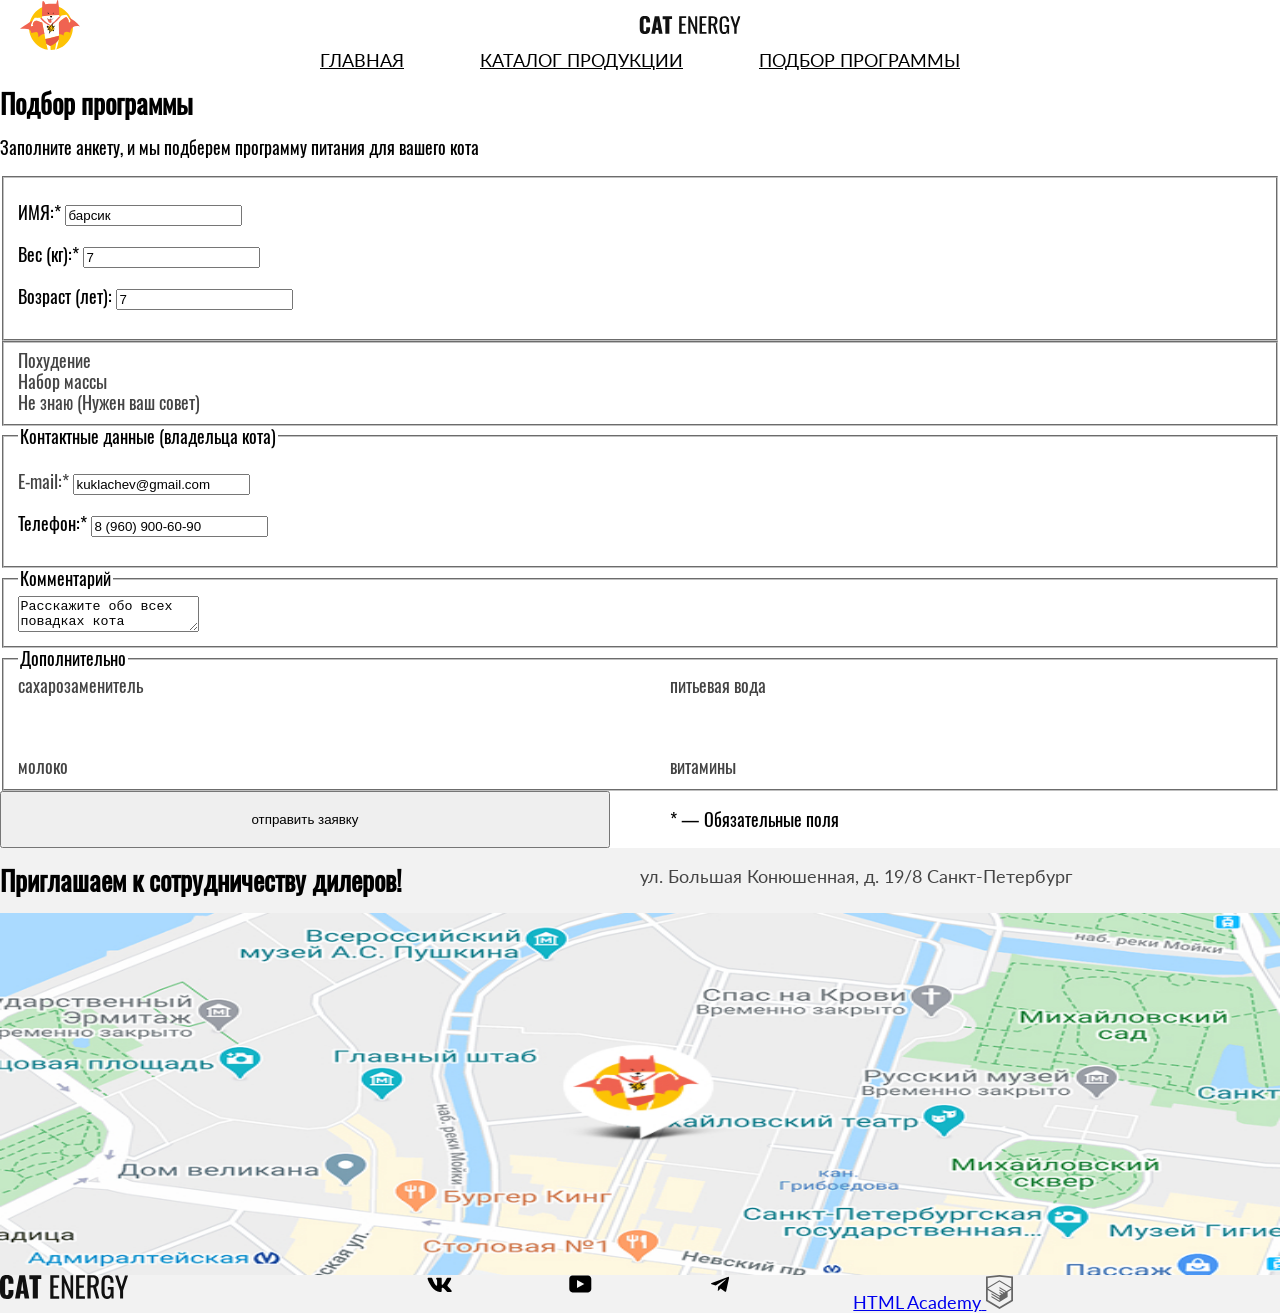
<file: 6/form.html>
<!DOCTYPE html>
<html class="page" lang="ru">

<head>
  <meta charset="utf-8">
  <title>HTML Academy: Кэт энерджи</title>
  <meta name="viewport" content="width=device-width, initial-scarlet=1">
  <link rel="stylesheet" href="css/style.css">
  <link rel="icon" href="favicon.ico">
  <link rel="icon" href="img/favicons/16.svg" type="image/svg+xml"> <!-- 16×16 -->
  <link rel="icon" href="img/favicons/32.svg" type="image/svg+xml"> <!-- 32×32 -->
  <link rel="apple-touch-icon" href="img/favicons/152.svg"> <!-- 152×152 -->
  <link rel="manifest" href="manifest.webmanifest">
  <base href="https://htmlacademy-adaptive.github.io/2534725-cat-energy-1/6/">
</head>

<body class="page__body">
  <header class="main-header">
    <a class="main-header__logo logo" href="#">
      <picture>
        <source media="(min-width: 768px) and (max-width: 1439px)" srcset="img/logo-tablet.svg" width="60" height="50">
        <source media="(min-width: 1440px)" srcset="img/logo-desktop.svg" width="70" height="59">
        <img src="img/logo-mobile.svg" alt="лого" width="33" height="38">
      </picture>
      <picture>
        <source media="(min-width: 1440px)" srcset="img/logo-text-desktop.svg" width="118" height="21">
        <img class="contacts__map" src="img/logo-text-mobile.svg" alt="лого" width="101" height="18">
      </picture>
    </a>

    <nav class="main-nav">
      <button class="main-nav__toggle" type="button"><span class="visually-hidden">Открыть меню</span></button>

      <div class="main-nav__wrapper">
        <ul class="main-nav__list site-list">
          <li class="site-list__item">
            <a class="site-list__link site-list__link--current" href="index.html">
              Главная
            </a>
          </li>
          <li class="site-list__item">
            <a class="site-list__link" href="catalog.html">
              Каталог продукции
            </a>
          </li>
          <li class="site-list__item">
            <a class="site-list__link" href="form.html">
              Подбор программы
            </a>
          </li>
        </ul>
      </div>
    </nav>
  </header>
  <main class="second-main-container">

    <section class="questionnaire">
      <h1 class="questionnaire__title">Подбор программы</h1>
      <p class="questionnaire__subtitle">Заполните анкету, и мы подберем
        программу питания для вашего кота</p>

      <form class="form-data" action="https://echo.htmlacademy.ru/" method="get">
        <div class="wrapper">
          <fieldset class="data-cat">
            <legend class="visually-hidden">Личные Данные</legend>
            <p class="data-cat__field-group">
              <label class="data-cat__field-label" for="date-cat-name">ИМЯ:*</label>
              <input class="data-cat__date" type="text" id="date-cat-name" name="date-checkin" placeholder="ИМЯ:"
                value="барсик">
            </p>
            <p class="data-cat__group">
              <label class="data-cat__field-label" for="date-weight-cat">Вес (кг):*</label>
              <input class="data-cat__date" type="text" id="date-weight-cat" name="date-checkin" placeholder="Вес (кг):"
                value="7">
            </p>
            <p class="data-cat__field-group">
              <label class="data-cat__field-label" for="date-age-cat">Возраст (лет):</label>
              <input class="data-cat__date" type="text" id="date-age-cat" name="date-checkin"
                placeholder="Возраст (лет):" value="7">
            </p>
          </fieldset>


          <fieldset class="filter">
            <legend class="visually-hidden">Контроль Веса</legend>
            <ul class="filter__list">
              <li class="filter__item">
                <label class="filter__control">
                  <input class="visually-hidden filter__input" type="radio" name="pool" checked>
                  <span class="filter__mark"></span>
                  <span class="filter__label">Похудение</span>
                </label>
              </li>

              <li class="filter__item">
                <label class="filter__control">
                  <input class="visually-hidden filter__input" type="radio" name="parking">
                  <span class="filter__mark"></span>
                  <span class="filter__label">Набор массы</span>
                </label>
              </li>

              <li class="filter__item">
                <label class="filter__control">
                  <input class="visually-hidden filter__input" type="radio" name="WI-FI">
                  <span class="filter__mark"></span>
                  <span class="filter__label">Не знаю (Нужен ваш совет)</span>
                </label>
              </li>
            </ul>
          </fieldset>
        </div>


        <fieldset class="contacts-owner">
          <legend class="contacts-owner__title">Контактные данные
            (владельца кота)</legend>
          <p class="contacts-owner__field-group">
            <label class="contacts-owner__field-label" for="date-info-email">E-mail:*</label>
            <input class="contacts-owner__date" type="text" id="date-info-email" name="date-checkin"
              placeholder="E-mail:" value="kuklachev@gmail.com">
          </p>
          <p class="contacts-owner__group">
            <label class="contacts-owner__field-label" for="date-info-tell">Телефон:*</label>
            <input class="contacts-owner__date" type="text" id="date-info-tell" name="date-checkin"
              placeholder="Телефон:" value="8 (960) 900-60-90">
          </p>
        </fieldset>


        <fieldset class="comments">
          <legend class="comments__title">Комментарий</legend>
          <textarea name="comments__subtitle" id="comments-big-text">Расскажите обо всех повадках кота</textarea>
        </fieldset>


        <fieldset class="add-info">
          <legend class="add-info__title">Дополнительно</legend>
          <ul class="add-info__list">
            <li class="add-info__item">
              <label class="add-info__control">
                <input class="visually-hidden add-info__input" type="checkbox" name="pool" checked>
                <span class="add-info__mark"></span>
                <span class="add-info__label">сахарозаменитель</span>
              </label>
            </li>
            <li class="add-info__item">
              <label class="add-info__control">
                <input class="visually-hidden add-info__input" type="checkbox" name="parking">
                <span class="add-info__mark"></span>
                <span class="add-info__label">питьевая вода</span>
              </label>
            </li>
            <li class="add-info__item">
              <label class="add-info__control">
                <input class="visually-hidden add-info__input" type="checkbox" name="WI-FI">
                <span class="add-info__mark"></span>
                <span class="add-info__label">молоко</span>
              </label>
            </li>
            <li class="add-info__item">
              <label class="add-info__control">
                <input class="visually-hidden add-info__input" type="checkbox" name="WI-FI">
                <span class="add-info__mark"></span>
                <span class="add-info__label">витамины</span>
              </label>
            </li>
          </ul>
        </fieldset>
        <div class="button-green">
          <button class="button-green__button" type="button">отправить заявку</button>
          <p class="button-green__text">* — Обязательные поля</p>
        </div>
      </form>
    </section>
  </main>

  <footer class="main-footer">

    <section class="contacts">
      <h2 class="contacts__title">Приглашаем к сотрудничеству дилеров!</h2>
      <p class="contacts__address">ул. Большая Конюшенная, д. 19/8 Санкт-Петербург</p>
      <picture>
        <source media="(min-width: 768px) and (max-width: 1439px)" srcset="img/map-tablet.jpg">
        <source media="(min-width: 1440px)" srcset="img/map-desktop.jpg">
        <img class="contacts__map" src="img/map-mobile.jpg" width="320" height="362" alt="карта">
      </picture>
    </section>

    <div class="main-footer__social-wrap">
      <img class="main-footer__name" src="img/footer-logo.svg" alt="серый логотип cat energy">
      <ul class="main-footer__socials-list">
        <li class="main-footer__socials-item">
          <a class="main-footer__contacts-link-vk" aria-label="Вконтакте" href="https://vk.com/htmlacademy">
            <svg class="main-footer__socials-contacts-link-svg" width="25" height="15"
              xmlns="http://www.w3.org/2000/svg">
              <path fill-rule="evenodd" clip-rule="evenodd"
                d="M24.1 1.8c.2-.5 0-1-.8-1h-2.6c-.7 0-1 .4-1.1.8 0 0-1.4 3.2-3.3 5.3-.6.6-.9.8-1.2.8-.2 0-.4-.2-.4-.8V1.8c0-.7-.2-1-.8-1h-4c-.5 0-.8.4-.8.6 0 .7 1 .8 1 2.6v3.8c0 .8 0 1-.4 1-.9 0-3-3.3-4.3-7-.3-.7-.5-1-1.2-1H1.6c-.8 0-1 .4-1 .8 0 .7 1 4 4.2 8.5C7 13.2 10 15 12.8 15c1.7 0 1.9-.4 1.9-1v-2.4c0-.7.2-.8.7-.8.4 0 1 .1 2.6 1.6 1.8 1.8 2 2.6 3 2.6h2.7c.7 0 1.1-.4 1-1.1-.3-.8-1.2-1.8-2.3-3-.6-.8-1.5-1.5-1.8-2-.4-.4-.3-.6 0-1 0 0 3.2-4.5 3.5-6Z" />
            </svg>
          </a>
        </li>
        <li class="main-footer__socials-contacts-item">
          <a class="main-footer__socials-contacts-link-youtube" aria-label="Ютуб"
            href="https://www.youtube.com/user/htmlacademyru">
            <svg class="main-footer__socials-contacts-link-svg" width="23" height="18"
              xmlns="http://www.w3.org/2000/svg">
              <path
                d="M19 .4H3.4C1.6.4.3 2 .3 3.8v10c0 2 1.3 3.6 3.2 3.6h15.7c1.6 0 3.1-1.6 3.1-3.4V3.8C22.1 2 20.8.4 19 .4ZM8 12.9v-8l7.3 4-7.3 4Z" />
            </svg>
          </a>
        </li>
        <li class="main-footer__socials-contacts-item">
          <a class="main-footer__socials-contacts-link-tg" aria-label="Телеграмм" href="https://t.me/htmlacademy">
            <svg class="main-footer__socials-contacts-link-svg" width="18" height="16"
              xmlns="http://www.w3.org/2000/svg">
              <path
                d="M16.8 1 .8 7c-1 .4-1 1-.2 1.3l4.1 1.3 9.5-6c.5-.3.9-.1.5.2l-7.6 7-.3 4.1c.4 0 .6-.2.8-.4l2-2 4.1 3.1c.8.5 1.3.3 1.5-.7L18 2.2c.3-1-.4-1.6-1.1-1.2Z" />
            </svg>
          </a>
        </li>
      </ul>
      <a class="logo-link" href="#">
        <span class="logo-link__text">HTML Academy</span>
        <img class="logo-link__img" src="img/html-academy.svg" alt="значок html academy">
      </a>
    </div>
  </footer>
</body>
</html>
</file>
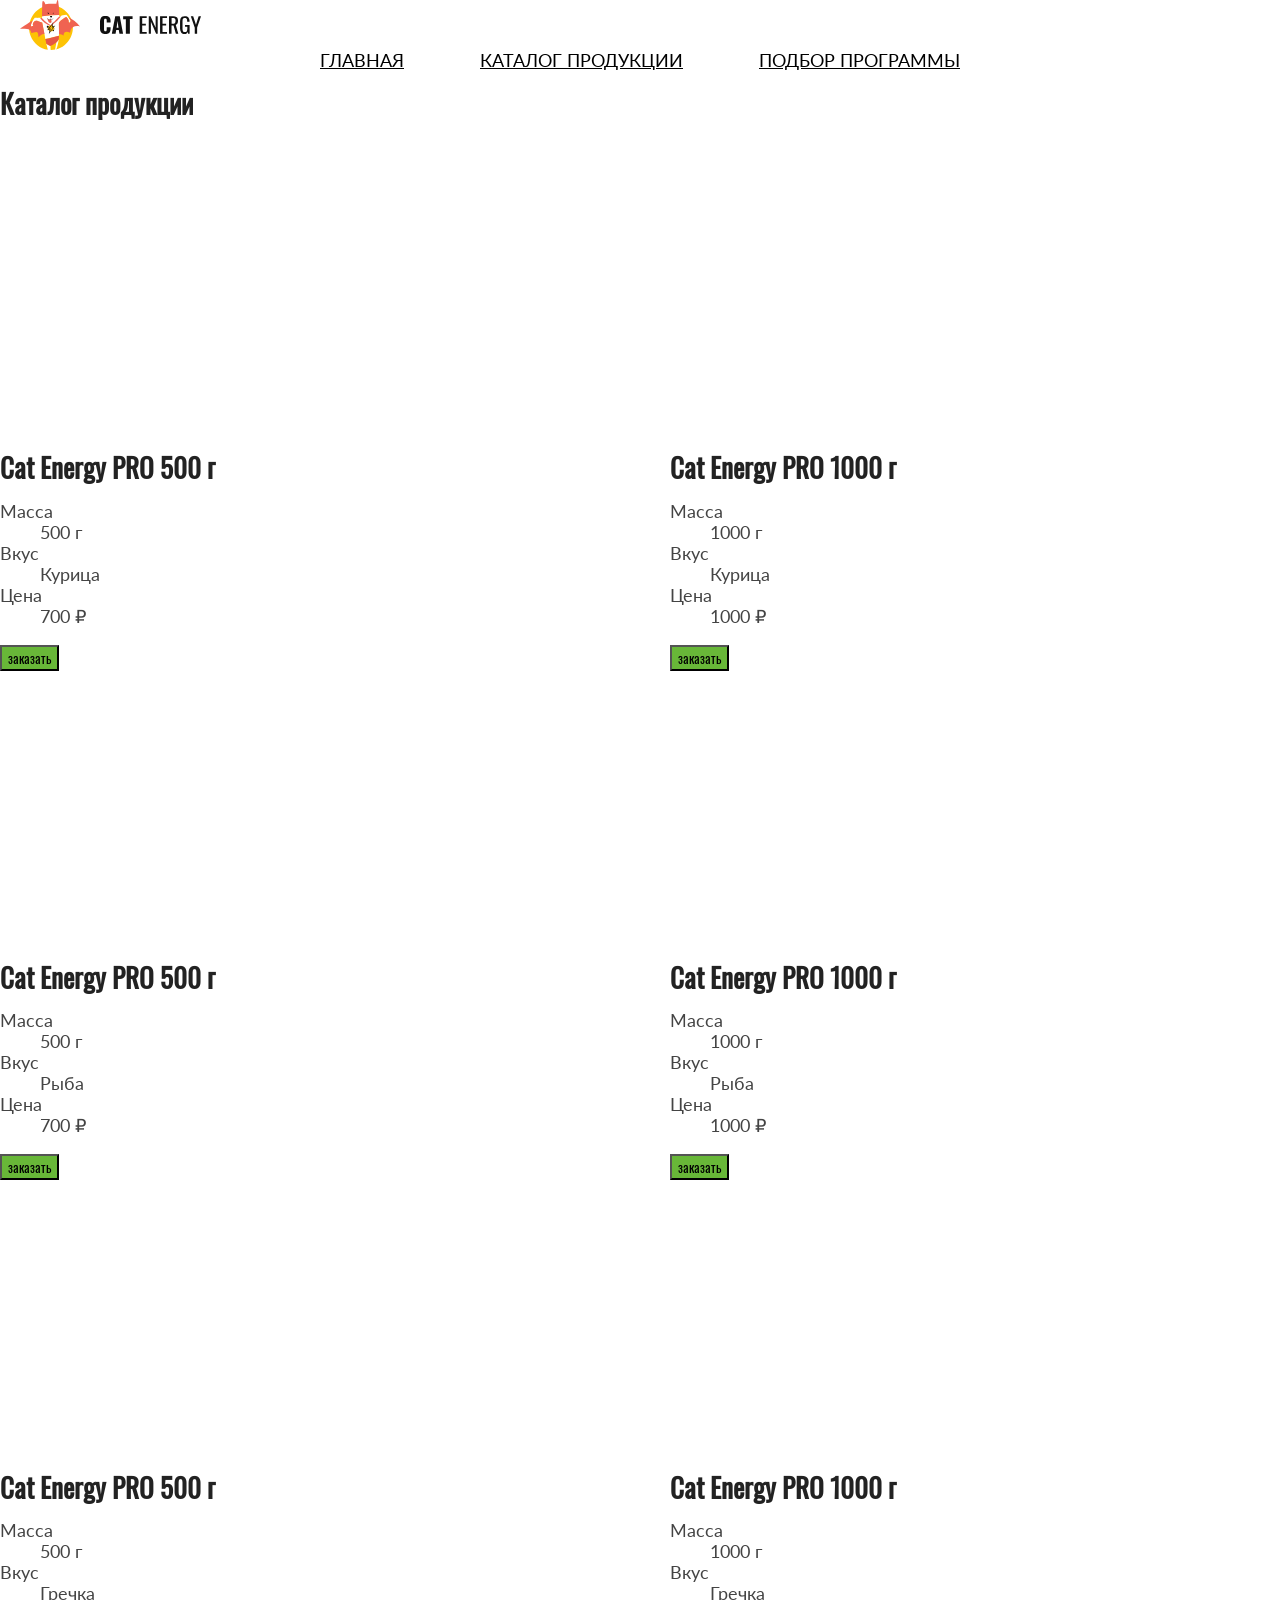
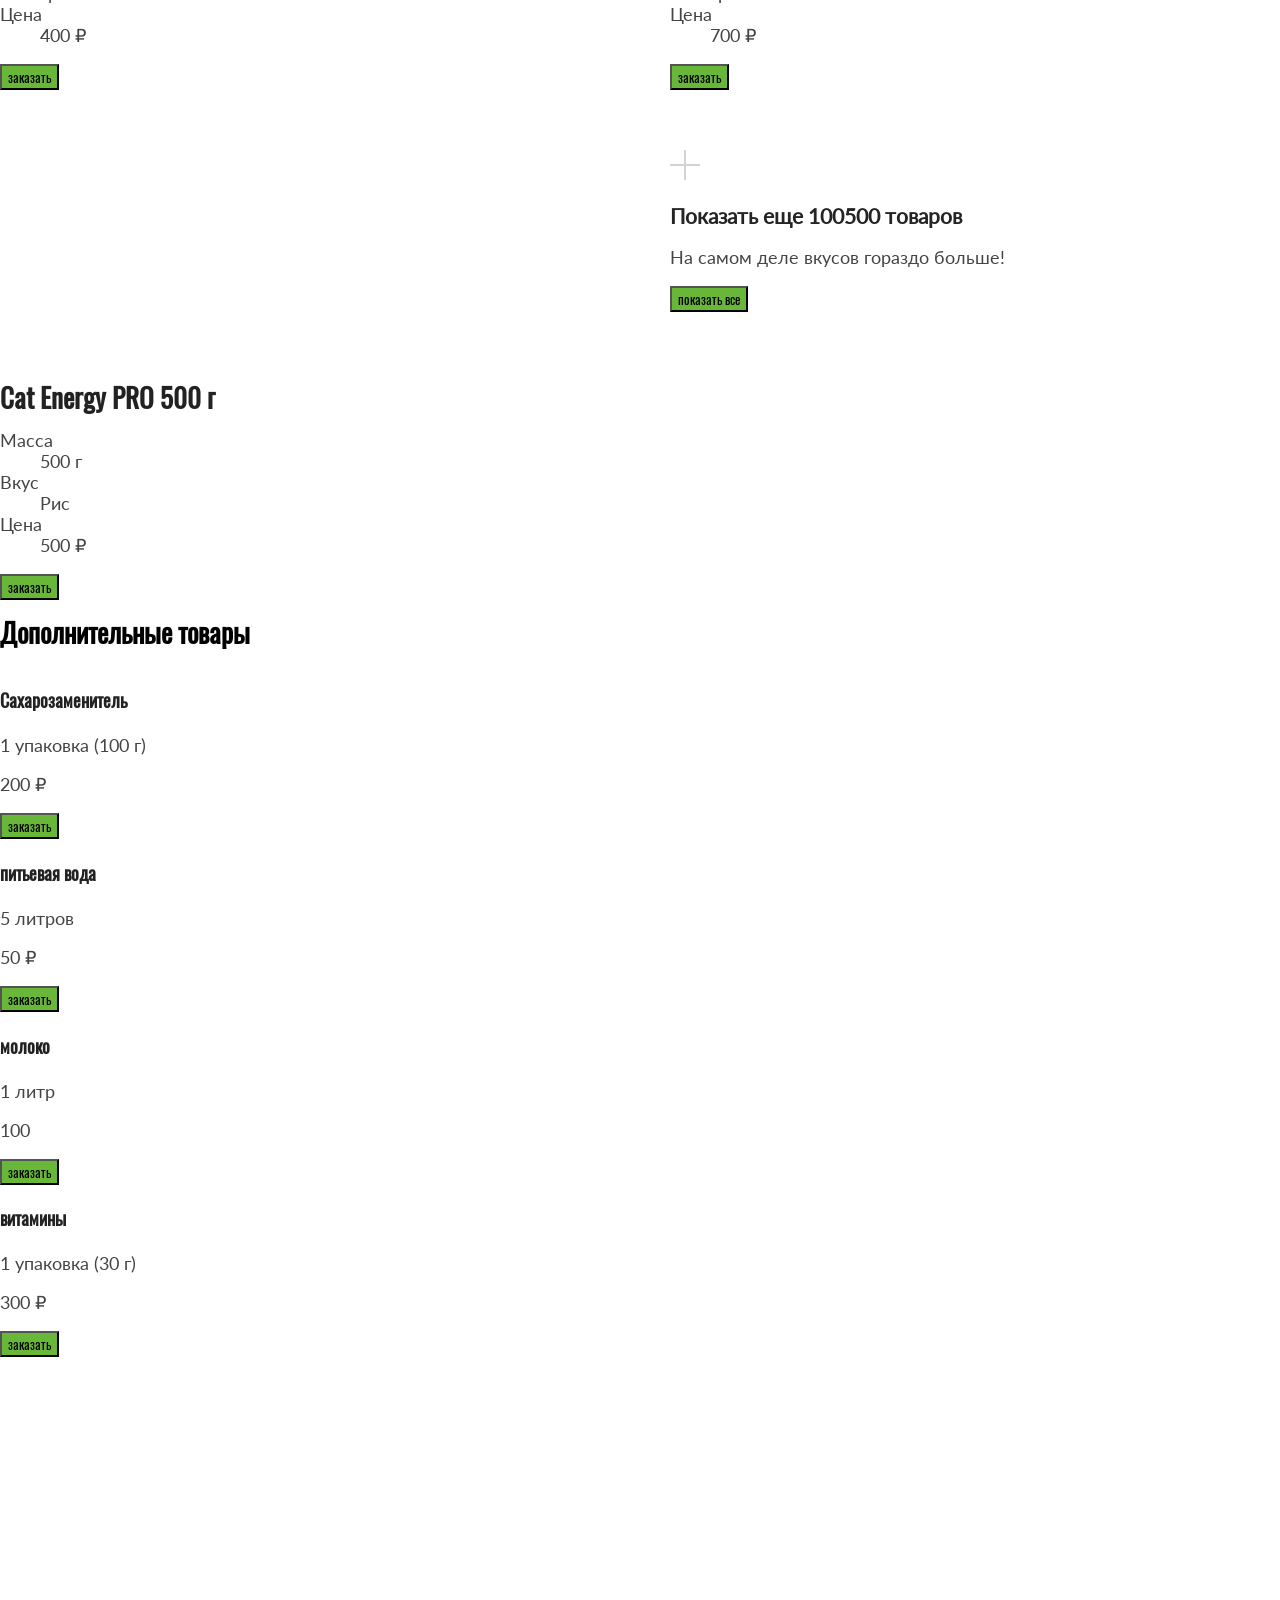
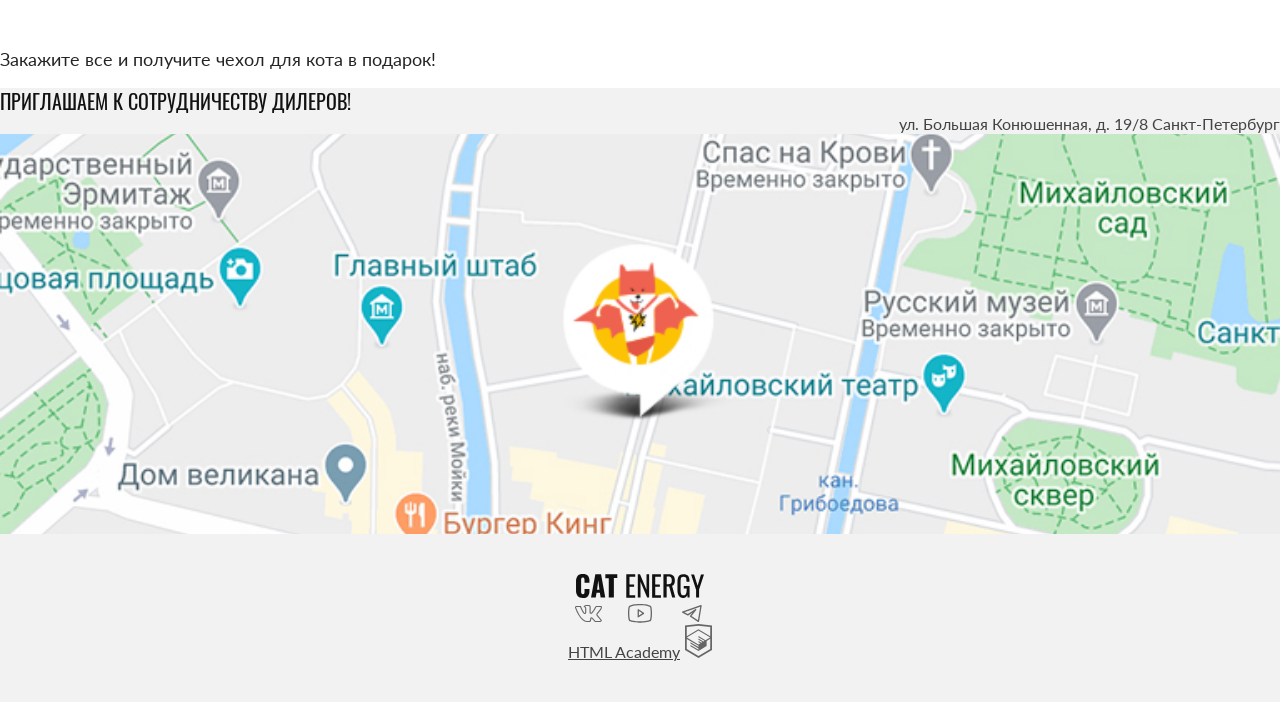
<file: 7/catalog.html>
<!DOCTYPE html>
<html class="page" lang="ru">

<head>
  <meta charset="utf-8">
  <title>HTML Academy: Кэт энерджи</title>
  <meta name="viewport" content="width=device-width, initial-scarlet=1">
  <link rel="stylesheet" href="css/style.css">
  <link rel="icon" href="favicon.ico">
  <link rel="icon" href="img/favicons/16.svg" type="image/svg+xml"> <!-- 16×16 -->
  <link rel="icon" href="img/favicons/32.svg" type="image/svg+xml"> <!-- 32×32 -->
  <link rel="apple-touch-icon" href="img/favicons/152.svg"> <!-- 152×152 -->
  <link rel="manifest" href="manifest.webmanifest">
  <base href="https://htmlacademy-adaptive.github.io/2534725-cat-energy-1/7/">
</head>

<body class="page__body">
  <header class="main-header">
    <a class="main-header__logo logo" href="#">
      <picture>
        <source media="(min-width: 768px) and (max-width: 1439px)" srcset="img/logo-tablet.svg" width="60" height="50">
        <source media="(min-width: 1440px)" srcset="img/logo-desktop.svg" width="70" height="59">
        <img src="img/logo-mobile.svg" alt="лого" width="33" height="38">
      </picture>
      <picture>
        <source media="(min-width: 1440px)" srcset="img/logo-text-desktop.svg" width="118" height="21">
        <img src="img/logo-text-mobile.svg" alt="лого" width="101" height="18">
      </picture>
    </a>

    <nav class="main-nav">
      <button class="main-nav__toggle" type="button"><span class="visually-hidden">Открыть меню</span></button>
      <div class="main-nav__wrapper">
        <ul class="main-nav__list site-list">
          <li class="site-list__item">
            <a class="site-list__link site-list__link--current" href="index.html">
              Главная
            </a>
          </li>
          <li class="site-list__item">
            <a class="site-list__link" href="catalog.html">
              Каталог продукции
            </a>
          </li>
          <li class="site-list__item">
            <a class="site-list__link" href="form.html">
              Подбор программы
            </a>
          </li>
        </ul>
      </div>
    </nav>
  </header>

  <main class="third-main-container">
    <section class="transfer">
      <h1 class="transfer__headline">Каталог продукции</h1>
      <ul class="transfer__list">
        <li class="transfer__item">
          <section class="card">
            <picture>
              <source media="(min-width: 768px)"
                srcset="img/tablet-chicken.png, img/tablet-chicken@2x.png 2x" width="200" height="210">
              <img src="img/mobile-chicken.png" width="140" height="107"
                srcset="img/mobile-chicken.png, img/mobile-chicken@2x.png 2x"  alt="Энергетическая еда со вкусом курицы">
            </picture>
            <h2 class="transfer__subtitle">Cat Energy PRO 500 г</h2>
            <dl class="transfer__text">
              <div>
                <dt>Масса</dt>
                <dd>500 г</dd>
              </div>
              <div>
                <dt>Вкус</dt>
                <dd>Курица</dd>
              </div>
              <div>
                <dt>Цена</dt>
                <dd>700 ₽</dd>
              </div>
            </dl>
            <button class="transfer__button" type="button">заказать</button>
          </section>
        </li>
        <li class="transfer__item">
          <section class="card">
            <picture>
              <source media="(min-width: 768px)"
                srcset="img/tablet-big-chicken.png, img/tablet-big-chicken@2x.png 2x" width="200" height="210">
              <img src="img/mobile-big-chicken.png" width="140" height="107"
                srcset="img/mobile-big-chicken.png, img/mobile-big-chicken@2x.png 2x"
                alt="Энергетическая еда со вкусом курицы">
            </picture>
            <h2 class="transfer__subtitle">Cat Energy PRO 1000 г</h2>
            <dl class="transfer__text">
              <div>
                <dt>Масса</dt>
                <dd>1000 г</dd>
              </div>
              <div>
                <dt>Вкус</dt>
                <dd>Курица</dd>
              </div>
              <div>
                <dt>Цена</dt>
                <dd>1000 ₽</dd>
              </div>
            </dl>
            <button class="transfer__button" type="button">заказать</button>
          </section>
        </li>
        <li class="transfer__item">
          <section class="card">
            <picture>
              <source media="(min-width: 768px)"
                srcset="img/tablet-fish.png, img/tablet-fish@2x.png 2x" width="200" height="210">
              <img src="img/mobile-fish.png" width="140" height="107"
                srcset="img/mobile-fish.png, img/mobile-fish@2x.png 2x" alt="Энергетическая еда со вкусом курицы">
            </picture>
            <h2 class="transfer__subtitle">Cat Energy PRO 500 г</h2>
            <dl class="transfer__text">
              <div>
                <dt>Масса</dt>
                <dd>500 г</dd>
              </div>
              <div>
                <dt>Вкус</dt>
                <dd>Рыба</dd>
              </div>
              <div>
                <dt>Цена</dt>
                <dd>700 ₽</dd>
              </div>
            </dl>
            <button class="transfer__button" type="button">заказать</button>
          </section>
        </li>
        <li class="transfer__item">
          <section class="card">
            <picture>
              <source media="(min-width: 768px)"
                srcset="img/tablet-big-fish.png, img/tablet-big-fish@2x.png 2x" width="200" height="210">
              <img src="img/mobile-big-fish.png" width="140" height="107"
                srcset="img/mobile-big-fish.png, img/mobile-big-fish@2x.png 2x"
                alt="Энергетическая еда со вкусом рыбой">
            </picture>
            <h2 class="transfer__subtitle">Cat Energy PRO 1000 г</h2>
            <dl class="transfer__text">
              <div>
                <dt>Масса</dt>
                <dd>1000 г</dd>
              </div>
              <div>
                <dt>Вкус</dt>
                <dd>Рыба</dd>
              </div>
              <div>
                <dt>Цена</dt>
                <dd>1000 ₽</dd>
              </div>
            </dl>
            <button class="transfer__button" type="button">заказать</button>
          </section>
        </li>
        <li class="transfer__item">
          <section class="card">
            <picture>
              <source media="(min-width: 768px)"
                srcset="img/tablet-buckwheat.png, img/tablet-buckwheat@2x.png 2x" width="200" height="210">
              <img src="img/mobile-buckwheat.png" width="140" height="107"
                srcset="img/mobile-buckwheat.png, img/mobile-buckwheat@2x.png 2x"
                alt="Энергетическая еда со вкусом гречки">
            </picture>
            <h2 class="transfer__subtitle">Cat Energy PRO 500 г</h2>
            <dl class="transfer__text">
              <div>
                <dt>Масса</dt>
                <dd>500 г</dd>
              </div>
              <div>
                <dt>Вкус</dt>
                <dd>Гречка</dd>
              </div>
              <div>
                <dt>Цена</dt>
                <dd>400 ₽</dd>
              </div>
            </dl>
            <button class="transfer__button" type="button">заказать</button>
          </section>
        </li>
        <li class="transfer__item">
          <section class="card">
            <picture>
              <source media="(min-width: 768px)"
                srcset="img/tablet-big-buckwheat.png, img/tablet-big-buckwheat@2x.png 2x" width="200" height="210">
              <img src="img/mobile-big-buckwheat.png" width="140" height="107"
                srcset="img/mobile-big-buckwheat.png, img/mobile-big-buckwheat@2x.png 2x"
                alt="Энергетическая еда со вкусом гречки">
            </picture>
            <h2 class="transfer__subtitle">Cat Energy PRO 1000 г</h2>
            <dl class="transfer__text">
              <div>
                <dt>Масса</dt>
                <dd>1000 г</dd>
              </div>
              <div>
                <dt>Вкус</dt>
                <dd>Гречка</dd>
              </div>
              <div>
                <dt>Цена</dt>
                <dd>700 ₽</dd>
              </div>
            </dl>
            <button class="transfer__button" type="button">заказать</button>
          </section>
        </li>
        <li class="transfer__item">
          <section class="card">
            <picture>
              <source media="(min-width: 768px)"
                srcset="img/tablet-rice.png, img/tablet-rice@2x.png 2x" width="200" height="210">
              <img src="img/mobile-rice.png" width="140" height="107"
                srcset="img/mobile-rice.png, img/mobile-rice@2x.png 2x" alt="Энергетическая еда со вкусом риса">
            </picture>
            <h2 class="transfer__subtitle">Cat Energy PRO 500 г</h2>
            <dl class="transfer__text">
              <div>
                <dt>Масса</dt>
                <dd>500 г</dd>
              </div>
              <div>
                <dt>Вкус</dt>
                <dd>Рис</dd>
              </div>
              <div>
                <dt>Цена</dt>
                <dd>500 ₽</dd>
              </div>
            </dl>
            <button class="transfer__button" type="button">заказать</button>
          </section>
        </li>
        <li class="transfer-item">
          <img class="transfer__image" width="30" height="30" src="img/plus.svg" alt="">
          <h3 class="transfer__title">Показать еще 100500 товаров</h3>
          <p class="transfer__text">На самом деле вкусов гораздо больше!</p>
          <button class="transfer__button">показать все</button>
        </li>
      </ul>
    </section>


    <h2 class="extra-info__title">Дополнительные товары</h2>
    <section class="extra-goods">
      <section class="extra-info">
        <ul class="extra-info__list">
          <li class="extra-info__item">
            <h4 class="extra-info__subtitle">Сахарозаменитель</h4>
            <p class="extra-info__text">1 упаковка (100 г)</p>
            <p class="extra-info__text-price">200 ₽</p>
            <button class="extra-info__button" type="button">заказать</button>
          </li>
          <li class="extra-info__item">
            <h4 class="extra-info__subtitle">питьевая вода</h4>
            <p class="extra-info__text">5 литров</p>
            <p class="extra-info__text-price">50 ₽</p>
            <button class="extra-info__button" type="button">заказать</button>
          </li>
          <li class="extra-info__item">
            <h4 class="extra-info__subtitle">молоко</h4>
            <p class="extra-info__text">1 литр</p>
            <p class="extra-info__text-price">100</p>
            <button class="extra-info__button" type="button">заказать</button>
          </li>
          <li class="extra-info__item">
            <h4 class="extra-info__subtitle">витамины</h4>
            <p class="extra-info__text">1 упаковка (30 г)</p>
            <p class="extra-info__text-price">300 ₽</p>
            <button class="extra-info__button" type="button">заказать</button>
          </li>
        </ul>
      </section>

      <aside class="gift">
        <picture>
          <source media="(min-width: 768px) and (max-width: 1439px)"
            srcset="img/tablet-cat-backpack.jpg , img/tablet-cat-backpack@2x.jpg 2x">
          <source media="(min-width: 1440px)"
            srcset="img/img/desktop-cat-backpack.jpg, img/desktop-cat-backpack@2x.jpg 2x">
          <img src="img/mobile-cat-backpack.jpg" width="280" height="270"
            srcset="img/img/mobile-cat-backpack.jpg, img/mobile-cat-backpack@2x.jpg 2x" alt="кот в рюкзаке">
        </picture>
        <p class="gift__text">Закажите все
          и получите чехол для
          кота в подарок!</p>
      </aside>
    </section>
  </main>

  <footer class="main-footer">

    <section class="contacts">
      <h2 class="contacts__title">Приглашаем к сотрудничеству дилеров!</h2>
      <p class="contacts__address">ул. Большая Конюшенная, д. 19/8 Санкт-Петербург</p>
      <picture>
        <source media="(min-width: 768px) and (max-width: 1439px)" srcset="img/map-tablet.jpg">
        <source media="(min-width: 1440px)" srcset="img/map-desktop.jpg">
        <img class="contacts__map" src="img/map-mobile.jpg" width="320" height="362" alt="карта">
      </picture>
    </section>

    <div class="main-footer__social-wrap">
      <a href="index.html"><img class="main-footer__name" src="img/footer-logo.svg" alt="серый логотип cat energy"></a>
      <ul class="main-footer__socials-list">
        <li class="main-footer__socials-contacts-item">
          <a class="main-footer__contacts-link-vk" aria-label="Вконтакте" href="https://vk.com/htmlacademy">
          <svg class="main-footer__socials-contacts-link-svg" width="28" height="22"
            xmlns="http://www.w3.org/2000/svg">
            <path
              d="M1 5.33876C1 4.48373 1.5151 4.02268 2.54531 3.95562L6.51515 3.98077C6.78158 3.98077 6.95921 4.10651 7.04802 4.35799C7.45655 5.61538 7.91392 6.70094 8.42014 7.61465C8.92637 8.52835 9.58801 9.58038 10.4051 10.7707C10.4761 10.9216 10.5916 10.997 10.7514 10.997C10.8758 10.997 10.9735 10.9384 11.0445 10.821L11.1244 10.5444L11.1511 6.19379C11.1511 5.89201 11.0756 5.69083 10.9246 5.59024C10.7736 5.48965 10.4939 5.4142 10.0853 5.36391C9.76563 5.31361 9.60577 5.12919 9.60577 4.81065C9.60577 4.74359 9.61465 4.69329 9.63241 4.65976C10.0054 3.57002 11.0711 3.02515 12.8296 3.02515L14.3216 3C14.9966 3 15.5561 3.15927 16.0001 3.47781C16.4442 3.79635 16.6662 4.29931 16.6662 4.98669V10.6953C16.7906 10.7791 16.906 10.821 17.0126 10.821C17.279 10.821 17.5099 10.6701 17.7053 10.3683C19.6592 7.78649 20.716 6.05966 20.8759 5.18787C20.8759 5.1711 20.8936 5.12919 20.9291 5.06213C21.0535 4.81065 21.2577 4.5927 21.5419 4.40828C21.8261 4.22387 22.0748 4.09813 22.288 4.03107C22.359 3.99753 22.4389 3.98077 22.5277 3.98077H26.6574L26.9239 4.00592C27.2791 4.00592 27.5544 4.16519 27.7498 4.48373C27.8209 4.58432 27.8697 4.69329 27.8964 4.81065C27.923 4.92801 27.9408 5.04536 27.9496 5.16272C27.9585 5.28008 27.963 5.34714 27.963 5.36391V5.53994C27.8386 6.22732 27.5233 6.9608 27.0171 7.74038C26.5109 8.51997 25.867 9.36243 25.0855 10.2678C24.304 11.1731 23.8155 11.7682 23.6201 12.0533C23.4603 12.2544 23.3803 12.4389 23.3803 12.6065C23.3803 12.7406 23.4514 12.8915 23.5935 13.0592L27.4834 17.6864C27.6965 17.9546 27.8031 18.248 27.8031 18.5666C27.8031 18.9522 27.6432 19.2707 27.3235 19.5222C27.0038 19.7737 26.6219 19.9162 26.1779 19.9497L25.7249 19.9749H21.6752C21.6574 19.9749 21.6219 19.979 21.5686 19.9874C21.5153 19.9958 21.4798 20 21.462 20C21.0712 20 20.7071 19.8407 20.3696 19.5222C20.2453 19.3881 19.4105 18.3989 17.8652 16.5547C17.7764 16.4374 17.652 16.3284 17.4922 16.2278C17.4211 16.4961 17.3279 16.8817 17.2124 17.3846C17.097 17.8876 17.0126 18.248 16.9593 18.466L16.8794 18.8935C16.7018 19.4803 16.3287 19.8323 15.7604 19.9497L15.3874 19.9749H12.7763C11.3021 19.9749 9.83224 19.3378 8.36686 18.0636C6.90148 16.7894 5.58264 15.1423 4.41034 13.122C3.23803 11.1018 2.14566 8.75049 1.13322 6.06805C1.04441 5.8501 1 5.607 1 5.33876ZM17.0126 11.8521C16.6396 11.8521 16.3021 11.7557 16.0001 11.5629C15.6982 11.3701 15.5472 11.106 15.5472 10.7707V4.98669C15.5472 4.65138 15.4584 4.41248 15.2808 4.26997C15.1032 4.12747 14.7923 4.05621 14.3483 4.05621L12.8296 4.10651C12.0658 4.10651 11.4886 4.23225 11.0978 4.48373C11.8793 4.8358 12.2701 5.40582 12.2701 6.19379V10.6198C12.2346 11.039 12.0569 11.3868 11.7372 11.6635C11.4175 11.9401 11.0623 12.0784 10.6715 12.0784C10.1386 12.0784 9.7301 11.8353 9.44591 11.3491C8.06046 9.37081 7.03025 7.4931 6.35529 5.71598L6.1155 5.06213L2.57195 5.03698C2.34104 5.03698 2.21227 5.04956 2.18562 5.0747C2.15898 5.09985 2.14566 5.1711 2.14566 5.28846C2.14566 5.43935 2.16342 5.59862 2.19895 5.76627L2.75845 7.17456C4.25048 10.8126 5.87127 13.6795 7.62085 15.7751C9.37042 17.8708 11.0889 18.9186 12.7763 18.9186H15.4406C15.5472 18.9186 15.6271 18.8893 15.6804 18.8306C15.7337 18.7719 15.7781 18.6588 15.8136 18.4911L15.8669 18.2396L16.3732 16.0266C16.5152 15.7249 16.6396 15.5237 16.7462 15.4231C16.9415 15.2387 17.1725 15.1465 17.4389 15.1465C17.8652 15.1465 18.3003 15.3895 18.7444 15.8757L21.0091 18.5917C21.1512 18.8097 21.3022 18.9186 21.462 18.9186H25.8581C26.391 18.9186 26.6574 18.7929 26.6574 18.5414C26.6574 18.4576 26.6308 18.3738 26.5775 18.2899L22.7142 13.7382C22.4123 13.3861 22.2613 13.0089 22.2613 12.6065C22.2613 12.2041 22.4034 11.8185 22.6876 11.4497C22.9185 11.1144 23.367 10.557 24.0331 9.77737C24.6992 8.99778 25.2809 8.26849 25.7782 7.5895C26.2756 6.9105 26.6042 6.29438 26.764 5.74112L26.8439 5.4142C26.8262 5.38067 26.8173 5.32618 26.8173 5.25074C26.8173 5.1753 26.8084 5.11243 26.7907 5.06213H22.6077C22.3412 5.16272 22.1281 5.31361 21.9682 5.51479L21.8084 5.9926C21.3643 7.14941 20.2009 8.93491 18.3181 11.3491C17.9451 11.6844 17.5099 11.8521 17.0126 11.8521Z" fill="#666666"/>
          </svg>
          </a>
        </li>
        <li class="main-footer__socials-contacts-item">
          <a class="main-footer__socials-contacts-link-youtube" aria-label="Ютуб"
            href="https://www.youtube.com/user/htmlacademyru">
            <svg class="main-footer__socials-contacts-link-svg" width="28" height="22"
              xmlns="http://www.w3.org/2000/svg">
              <path
                d="M17.8509 10.7927L12.6145 7.30184C12.5159 7.23691 12.4016 7.19985 12.2837 7.19459C12.1657 7.18934 12.0486 7.21608 11.9446 7.27198C11.8406 7.32789 11.7537 7.41087 11.693 7.51215C11.6324 7.61343 11.6002 7.72924 11.6 7.84729V14.8291C11.6001 14.9481 11.6327 15.0648 11.6942 15.1667C11.7557 15.2686 11.8438 15.3518 11.9491 15.4073C12.0524 15.4631 12.1691 15.4895 12.2864 15.4837C12.4037 15.478 12.5172 15.4402 12.6145 15.3746L17.8509 11.8837C17.9409 11.8239 18.0148 11.7429 18.0658 11.6477C18.1169 11.5526 18.1436 11.4462 18.1436 11.3382C18.1436 11.2302 18.1169 11.1239 18.0658 11.0287C18.0148 10.9335 17.9409 10.8525 17.8509 10.7927ZM12.9091 13.6073V9.06911L16.3127 11.3382L12.9091 13.6073ZM25.3891 5.04366C25.2942 4.67547 25.1131 4.33511 24.8609 4.05061C24.6086 3.76611 24.2924 3.54561 23.9382 3.40729C20.2182 1.9782 14.2509 2.00002 14 2.00002C13.7491 2.00002 7.78182 1.9782 4.06182 3.40729C3.70764 3.54561 3.3914 3.76611 3.13914 4.05061C2.88689 4.33511 2.70584 4.67547 2.61091 5.04366C2.32727 6.11275 2 8.07638 2 11.3382C2 14.6 2.32727 16.5637 2.61091 17.6327C2.70584 18.0009 2.88689 18.3413 3.13914 18.6258C3.3914 18.9103 3.70764 19.1308 4.06182 19.2691C7.78182 20.6982 13.7491 20.6764 14 20.6764H14.0764C14.8291 20.6764 20.3927 20.6327 23.9382 19.2691C24.2924 19.1308 24.6086 18.9103 24.8609 18.6258C25.1131 18.3413 25.2942 18.0009 25.3891 17.6327C25.6727 16.5637 26 14.6 26 11.3382C26 8.07638 25.6727 6.11275 25.3891 5.04366ZM24.1236 17.3055C24.0807 17.472 23.999 17.6259 23.8853 17.7548C23.7715 17.8838 23.6289 17.984 23.4691 18.0473C19.9782 19.3891 14.0655 19.3673 14 19.3673C13.9345 19.3673 8.02182 19.3891 4.53091 18.0473C4.37107 17.984 4.22846 17.8838 4.11471 17.7548C4.00096 17.6259 3.91929 17.472 3.87636 17.3055C3.61455 16.3018 3.30909 14.4582 3.30909 11.3382C3.30909 8.2182 3.61455 6.37457 3.87636 5.37093C3.91929 5.20445 4.00096 5.05047 4.11471 4.92156C4.22846 4.79264 4.37107 4.69243 4.53091 4.62911C8.02182 3.28729 13.9345 3.30911 14 3.30911C14.0655 3.30911 19.9782 3.28729 23.4691 4.62911C23.6289 4.69243 23.7715 4.79264 23.8853 4.92156C23.999 5.05047 24.0807 5.20445 24.1236 5.37093C24.3855 6.37457 24.6909 8.2182 24.6909 11.3382C24.6909 14.4582 24.3855 16.3018 24.1236 17.3055Z" fill="#666666"/>
            </svg>
          </a>
        </li>
        <li class="main-footer__socials-contacts-item">
          <a class="main-footer__socials-contacts-link-tg" aria-label="Телеграмм" href="https://t.me/htmlacademy">
            <svg class="main-footer__socials-contacts-link-svg" width="28" height="22"
              xmlns="http://www.w3.org/2000/svg">
              <path
                d="M23.4608 3.15291C23.6393 3.30222 23.7255 3.5349 23.6872 3.76448L21.0611 19.5214C21.0244 19.7411 20.8789 19.9273 20.6745 20.0159C20.47 20.1045 20.2346 20.0833 20.0493 19.9597L12.1708 14.7074C12.0177 14.6054 11.9145 14.4437 11.8862 14.2619C11.858 14.08 11.9074 13.8947 12.0223 13.751L14.633 10.4877L10.273 13.3944C10.077 13.525 9.82597 13.5407 9.61524 13.4353L4.36293 10.8092C4.12769 10.6915 3.98535 10.4449 4.0012 10.1824C4.01705 9.91983 4.18804 9.6921 4.43573 9.60364L22.8188 3.03826C23.038 2.95998 23.2822 3.00359 23.4608 3.15291ZM6.32626 10.3228L9.86168 12.0905L17.4231 7.0495C17.6925 6.86994 18.0525 6.91349 18.2712 7.1521C18.49 7.3907 18.5022 7.75314 18.3 8.00591L13.495 14.0121L19.9328 18.3039L22.2083 4.65058L6.32626 10.3228Z" fill="#666666"/>
            </svg>
          </a>
        </li>
      </ul>
      <a class="main-footer__logo-link" href="#">
        <a class="main-footer__logo-link-text" href="#">HTML Academy</a>
        <img class="main-footer__logo-link-img" src="img/html-academy.svg" alt="значок html academy">
      </a>
    </div>
  </footer>
</body>
</html>
</file>
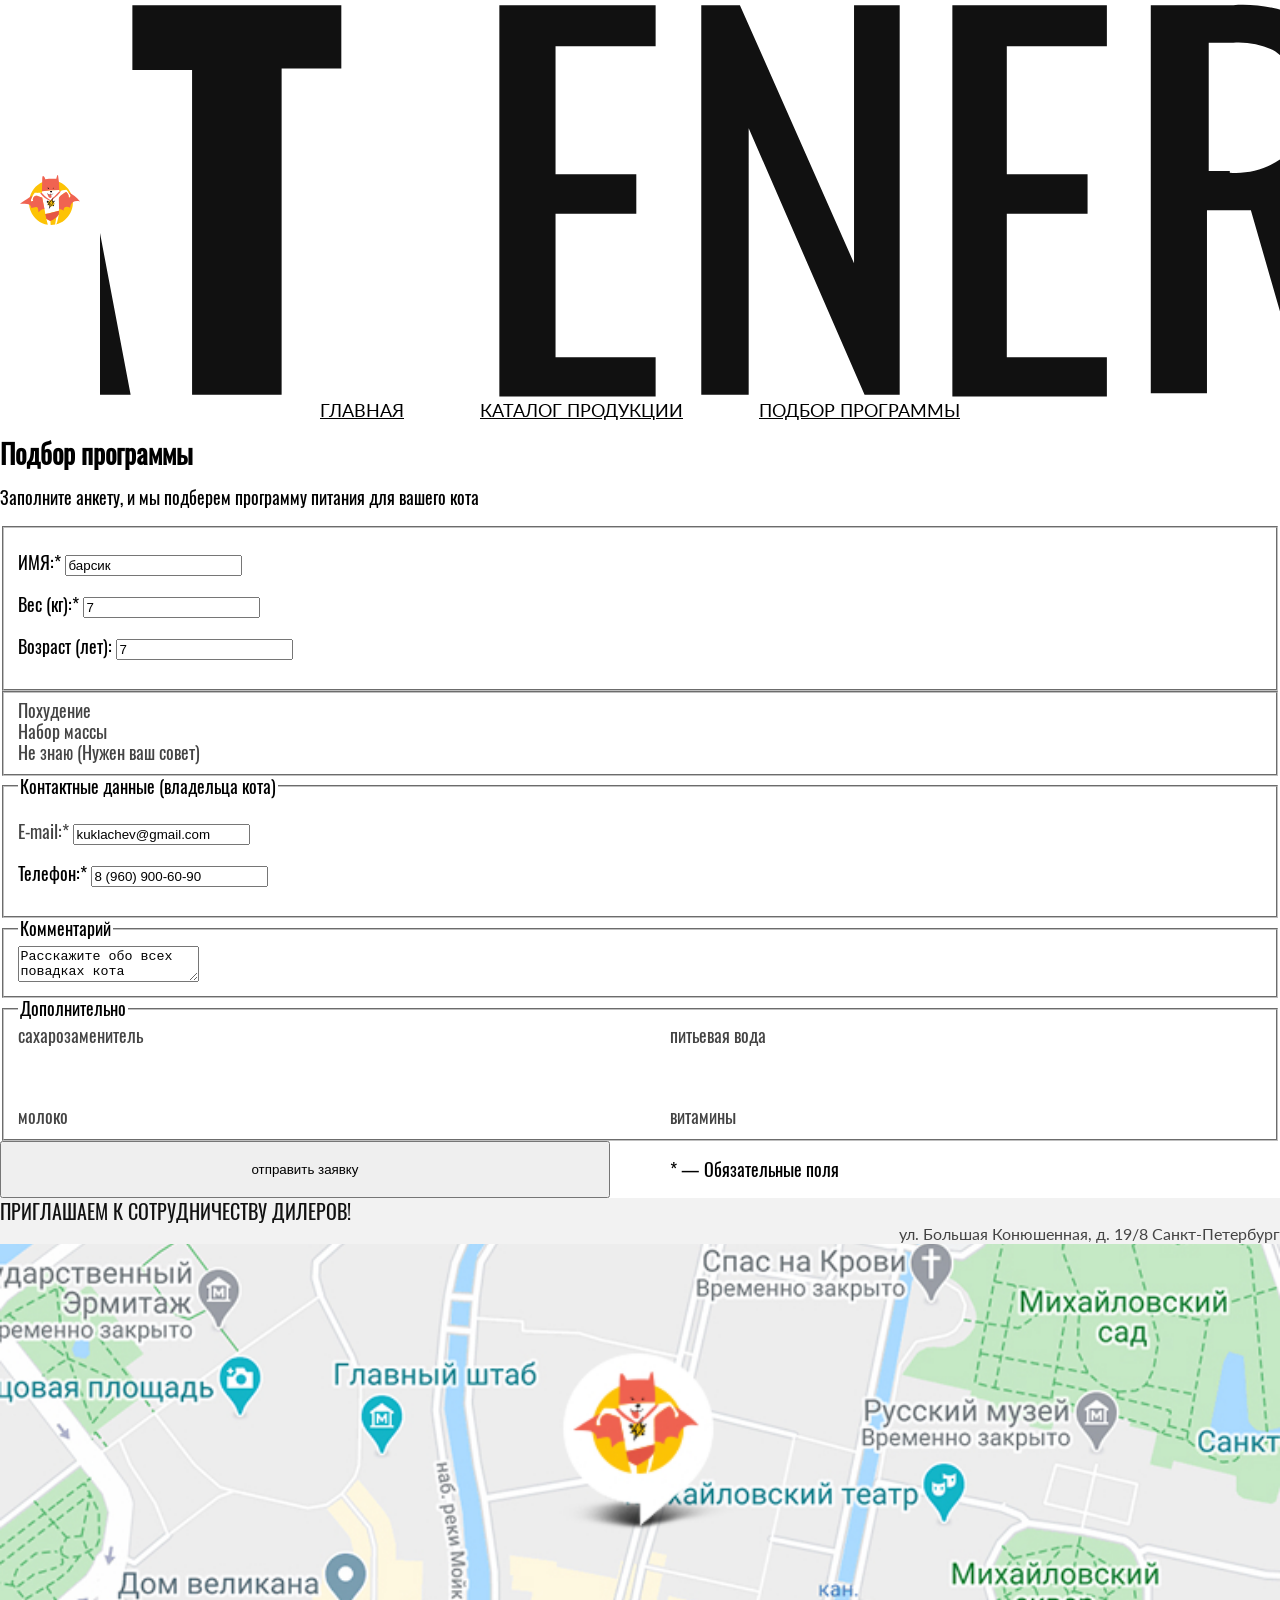
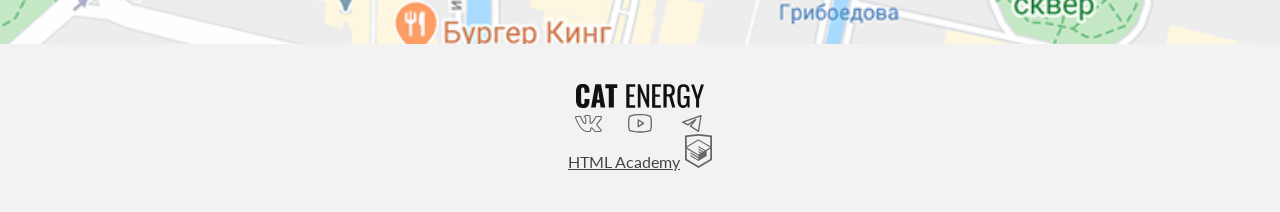
<file: 7/form.html>
<!DOCTYPE html>
<html class="page" lang="ru">

<head>
  <meta charset="utf-8">
  <title>HTML Academy: Кэт энерджи</title>
  <meta name="viewport" content="width=device-width, initial-scarlet=1">
  <link rel="stylesheet" href="css/style.css">
  <link rel="icon" href="favicon.ico">
  <link rel="icon" href="img/favicons/16.svg" type="image/svg+xml"> <!-- 16×16 -->
  <link rel="icon" href="img/favicons/32.svg" type="image/svg+xml"> <!-- 32×32 -->
  <link rel="apple-touch-icon" href="img/favicons/152.svg"> <!-- 152×152 -->
  <link rel="manifest" href="manifest.webmanifest">
  <base href="https://htmlacademy-adaptive.github.io/2534725-cat-energy-1/7/">
</head>

<body class="page__body">
  <header class="main-header">
    <a class="main-header__logo logo" href="#">
      <picture>
        <source media="(min-width: 768px) and (max-width: 1439px)" srcset="img/logo-tablet.svg" width="60" height="50">
        <source media="(min-width: 1440px)" srcset="img/logo-desktop.svg" width="70" height="59">
        <img src="img/logo-mobile.svg" alt="лого" width="33" height="38">
      </picture>
      <picture>
        <source media="(min-width: 1440px)" srcset="img/logo-text-desktop.svg" width="118" height="21">
        <img class="contacts__map" src="img/logo-text-mobile.svg" alt="лого" width="101" height="18">
      </picture>
    </a>

    <nav class="main-nav">
      <button class="main-nav__toggle" type="button"><span class="visually-hidden">Открыть меню</span></button>

      <div class="main-nav__wrapper">
        <ul class="main-nav__list site-list">
          <li class="site-list__item">
            <a class="site-list__link site-list__link--current" href="index.html">
              Главная
            </a>
          </li>
          <li class="site-list__item">
            <a class="site-list__link" href="catalog.html">
              Каталог продукции
            </a>
          </li>
          <li class="site-list__item">
            <a class="site-list__link" href="form.html">
              Подбор программы
            </a>
          </li>
        </ul>
      </div>
    </nav>
  </header>
  <main class="second-main-container">

    <section class="questionnaire">
      <h1 class="questionnaire__title">Подбор программы</h1>
      <p class="questionnaire__subtitle">Заполните анкету, и мы подберем
        программу питания для вашего кота</p>

      <form class="form-data" action="https://echo.htmlacademy.ru/" method="get">
        <div class="wrapper">
          <fieldset class="data-cat">
            <legend class="visually-hidden">Личные Данные</legend>
            <p class="data-cat__field-group">
              <label class="data-cat__field-label" for="date-cat-name">ИМЯ:*</label>
              <input class="data-cat__date" type="text" id="date-cat-name" name="date-checkin" placeholder="ИМЯ:"
                value="барсик">
            </p>
            <p class="data-cat__group">
              <label class="data-cat__field-label" for="date-weight-cat">Вес (кг):*</label>
              <input class="data-cat__date" type="text" id="date-weight-cat" name="date-checkin" placeholder="Вес (кг):"
                value="7">
            </p>
            <p class="data-cat__field-group">
              <label class="data-cat__field-label" for="date-age-cat">Возраст (лет):</label>
              <input class="data-cat__date" type="text" id="date-age-cat" name="date-checkin"
                placeholder="Возраст (лет):" value="7">
            </p>
          </fieldset>


          <fieldset class="filter">
            <legend class="visually-hidden">Контроль Веса</legend>
            <ul class="filter__list">
              <li class="filter__item">
                <label class="filter__control">
                  <input class="visually-hidden filter__input" type="radio" name="pool" checked>
                  <span class="filter__mark"></span>
                  <span class="filter__label">Похудение</span>
                </label>
              </li>

              <li class="filter__item">
                <label class="filter__control">
                  <input class="visually-hidden filter__input" type="radio" name="parking">
                  <span class="filter__mark"></span>
                  <span class="filter__label">Набор массы</span>
                </label>
              </li>

              <li class="filter__item">
                <label class="filter__control">
                  <input class="visually-hidden filter__input" type="radio" name="WI-FI">
                  <span class="filter__mark"></span>
                  <span class="filter__label">Не знаю (Нужен ваш совет)</span>
                </label>
              </li>
            </ul>
          </fieldset>
        </div>


        <fieldset class="contacts-owner">
          <legend class="contacts-owner__title">Контактные данные
            (владельца кота)</legend>
          <p class="contacts-owner__field-group">
            <label class="contacts-owner__field-label" for="date-info-email">E-mail:*</label>
            <input class="contacts-owner__date" type="text" id="date-info-email" name="date-checkin"
              placeholder="E-mail:" value="kuklachev@gmail.com">
          </p>
          <p class="contacts-owner__group">
            <label class="contacts-owner__field-label" for="date-info-tell">Телефон:*</label>
            <input class="contacts-owner__date" type="text" id="date-info-tell" name="date-checkin"
              placeholder="Телефон:" value="8 (960) 900-60-90">
          </p>
        </fieldset>


        <fieldset class="comments">
          <legend class="comments__title">Комментарий</legend>
          <textarea name="comments__subtitle" id="comments-big-text">Расскажите обо всех повадках кота</textarea>
        </fieldset>


        <fieldset class="add-info">
          <legend class="add-info__title">Дополнительно</legend>
          <ul class="add-info__list">
            <li class="add-info__item">
              <label class="add-info__control">
                <input class="visually-hidden add-info__input" type="checkbox" name="pool" checked>
                <span class="add-info__mark"></span>
                <span class="add-info__label">сахарозаменитель</span>
              </label>
            </li>
            <li class="add-info__item">
              <label class="add-info__control">
                <input class="visually-hidden add-info__input" type="checkbox" name="parking">
                <span class="add-info__mark"></span>
                <span class="add-info__label">питьевая вода</span>
              </label>
            </li>
            <li class="add-info__item">
              <label class="add-info__control">
                <input class="visually-hidden add-info__input" type="checkbox" name="WI-FI">
                <span class="add-info__mark"></span>
                <span class="add-info__label">молоко</span>
              </label>
            </li>
            <li class="add-info__item">
              <label class="add-info__control">
                <input class="visually-hidden add-info__input" type="checkbox" name="WI-FI">
                <span class="add-info__mark"></span>
                <span class="add-info__label">витамины</span>
              </label>
            </li>
          </ul>
        </fieldset>
        <div class="button-green">
          <button class="button-green__button" type="button">отправить заявку</button>
          <p class="button-green__text">* — Обязательные поля</p>
        </div>
      </form>
    </section>
  </main>

  <footer class="main-footer">

    <section class="contacts">
      <h2 class="contacts__title">Приглашаем к сотрудничеству дилеров!</h2>
      <p class="contacts__address">ул. Большая Конюшенная, д. 19/8 Санкт-Петербург</p>
      <picture>
        <source media="(min-width: 768px) and (max-width: 1439px)" srcset="img/map-tablet.jpg">
        <source media="(min-width: 1440px)" srcset="img/map-desktop.jpg">
        <img class="contacts__map" src="img/map-mobile.jpg" width="320" height="362" alt="карта">
      </picture>
    </section>

    <div class="main-footer__social-wrap">
      <a href="index.html"><img class="main-footer__name" src="img/footer-logo.svg" alt="серый логотип cat energy"></a>
      <ul class="main-footer__socials-list">
        <li class="main-footer__socials-contacts-item">
          <a class="main-footer__contacts-link-vk" aria-label="Вконтакте" href="https://vk.com/htmlacademy">
          <svg class="main-footer__socials-contacts-link-svg" width="28" height="22"
            xmlns="http://www.w3.org/2000/svg">
            <path
              d="M1 5.33876C1 4.48373 1.5151 4.02268 2.54531 3.95562L6.51515 3.98077C6.78158 3.98077 6.95921 4.10651 7.04802 4.35799C7.45655 5.61538 7.91392 6.70094 8.42014 7.61465C8.92637 8.52835 9.58801 9.58038 10.4051 10.7707C10.4761 10.9216 10.5916 10.997 10.7514 10.997C10.8758 10.997 10.9735 10.9384 11.0445 10.821L11.1244 10.5444L11.1511 6.19379C11.1511 5.89201 11.0756 5.69083 10.9246 5.59024C10.7736 5.48965 10.4939 5.4142 10.0853 5.36391C9.76563 5.31361 9.60577 5.12919 9.60577 4.81065C9.60577 4.74359 9.61465 4.69329 9.63241 4.65976C10.0054 3.57002 11.0711 3.02515 12.8296 3.02515L14.3216 3C14.9966 3 15.5561 3.15927 16.0001 3.47781C16.4442 3.79635 16.6662 4.29931 16.6662 4.98669V10.6953C16.7906 10.7791 16.906 10.821 17.0126 10.821C17.279 10.821 17.5099 10.6701 17.7053 10.3683C19.6592 7.78649 20.716 6.05966 20.8759 5.18787C20.8759 5.1711 20.8936 5.12919 20.9291 5.06213C21.0535 4.81065 21.2577 4.5927 21.5419 4.40828C21.8261 4.22387 22.0748 4.09813 22.288 4.03107C22.359 3.99753 22.4389 3.98077 22.5277 3.98077H26.6574L26.9239 4.00592C27.2791 4.00592 27.5544 4.16519 27.7498 4.48373C27.8209 4.58432 27.8697 4.69329 27.8964 4.81065C27.923 4.92801 27.9408 5.04536 27.9496 5.16272C27.9585 5.28008 27.963 5.34714 27.963 5.36391V5.53994C27.8386 6.22732 27.5233 6.9608 27.0171 7.74038C26.5109 8.51997 25.867 9.36243 25.0855 10.2678C24.304 11.1731 23.8155 11.7682 23.6201 12.0533C23.4603 12.2544 23.3803 12.4389 23.3803 12.6065C23.3803 12.7406 23.4514 12.8915 23.5935 13.0592L27.4834 17.6864C27.6965 17.9546 27.8031 18.248 27.8031 18.5666C27.8031 18.9522 27.6432 19.2707 27.3235 19.5222C27.0038 19.7737 26.6219 19.9162 26.1779 19.9497L25.7249 19.9749H21.6752C21.6574 19.9749 21.6219 19.979 21.5686 19.9874C21.5153 19.9958 21.4798 20 21.462 20C21.0712 20 20.7071 19.8407 20.3696 19.5222C20.2453 19.3881 19.4105 18.3989 17.8652 16.5547C17.7764 16.4374 17.652 16.3284 17.4922 16.2278C17.4211 16.4961 17.3279 16.8817 17.2124 17.3846C17.097 17.8876 17.0126 18.248 16.9593 18.466L16.8794 18.8935C16.7018 19.4803 16.3287 19.8323 15.7604 19.9497L15.3874 19.9749H12.7763C11.3021 19.9749 9.83224 19.3378 8.36686 18.0636C6.90148 16.7894 5.58264 15.1423 4.41034 13.122C3.23803 11.1018 2.14566 8.75049 1.13322 6.06805C1.04441 5.8501 1 5.607 1 5.33876ZM17.0126 11.8521C16.6396 11.8521 16.3021 11.7557 16.0001 11.5629C15.6982 11.3701 15.5472 11.106 15.5472 10.7707V4.98669C15.5472 4.65138 15.4584 4.41248 15.2808 4.26997C15.1032 4.12747 14.7923 4.05621 14.3483 4.05621L12.8296 4.10651C12.0658 4.10651 11.4886 4.23225 11.0978 4.48373C11.8793 4.8358 12.2701 5.40582 12.2701 6.19379V10.6198C12.2346 11.039 12.0569 11.3868 11.7372 11.6635C11.4175 11.9401 11.0623 12.0784 10.6715 12.0784C10.1386 12.0784 9.7301 11.8353 9.44591 11.3491C8.06046 9.37081 7.03025 7.4931 6.35529 5.71598L6.1155 5.06213L2.57195 5.03698C2.34104 5.03698 2.21227 5.04956 2.18562 5.0747C2.15898 5.09985 2.14566 5.1711 2.14566 5.28846C2.14566 5.43935 2.16342 5.59862 2.19895 5.76627L2.75845 7.17456C4.25048 10.8126 5.87127 13.6795 7.62085 15.7751C9.37042 17.8708 11.0889 18.9186 12.7763 18.9186H15.4406C15.5472 18.9186 15.6271 18.8893 15.6804 18.8306C15.7337 18.7719 15.7781 18.6588 15.8136 18.4911L15.8669 18.2396L16.3732 16.0266C16.5152 15.7249 16.6396 15.5237 16.7462 15.4231C16.9415 15.2387 17.1725 15.1465 17.4389 15.1465C17.8652 15.1465 18.3003 15.3895 18.7444 15.8757L21.0091 18.5917C21.1512 18.8097 21.3022 18.9186 21.462 18.9186H25.8581C26.391 18.9186 26.6574 18.7929 26.6574 18.5414C26.6574 18.4576 26.6308 18.3738 26.5775 18.2899L22.7142 13.7382C22.4123 13.3861 22.2613 13.0089 22.2613 12.6065C22.2613 12.2041 22.4034 11.8185 22.6876 11.4497C22.9185 11.1144 23.367 10.557 24.0331 9.77737C24.6992 8.99778 25.2809 8.26849 25.7782 7.5895C26.2756 6.9105 26.6042 6.29438 26.764 5.74112L26.8439 5.4142C26.8262 5.38067 26.8173 5.32618 26.8173 5.25074C26.8173 5.1753 26.8084 5.11243 26.7907 5.06213H22.6077C22.3412 5.16272 22.1281 5.31361 21.9682 5.51479L21.8084 5.9926C21.3643 7.14941 20.2009 8.93491 18.3181 11.3491C17.9451 11.6844 17.5099 11.8521 17.0126 11.8521Z" fill="#666666"/>
          </svg>
          </a>
        </li>
        <li class="main-footer__socials-contacts-item">
          <a class="main-footer__socials-contacts-link-youtube" aria-label="Ютуб"
            href="https://www.youtube.com/user/htmlacademyru">
            <svg class="main-footer__socials-contacts-link-svg" width="28" height="22"
              xmlns="http://www.w3.org/2000/svg">
              <path
                d="M17.8509 10.7927L12.6145 7.30184C12.5159 7.23691 12.4016 7.19985 12.2837 7.19459C12.1657 7.18934 12.0486 7.21608 11.9446 7.27198C11.8406 7.32789 11.7537 7.41087 11.693 7.51215C11.6324 7.61343 11.6002 7.72924 11.6 7.84729V14.8291C11.6001 14.9481 11.6327 15.0648 11.6942 15.1667C11.7557 15.2686 11.8438 15.3518 11.9491 15.4073C12.0524 15.4631 12.1691 15.4895 12.2864 15.4837C12.4037 15.478 12.5172 15.4402 12.6145 15.3746L17.8509 11.8837C17.9409 11.8239 18.0148 11.7429 18.0658 11.6477C18.1169 11.5526 18.1436 11.4462 18.1436 11.3382C18.1436 11.2302 18.1169 11.1239 18.0658 11.0287C18.0148 10.9335 17.9409 10.8525 17.8509 10.7927ZM12.9091 13.6073V9.06911L16.3127 11.3382L12.9091 13.6073ZM25.3891 5.04366C25.2942 4.67547 25.1131 4.33511 24.8609 4.05061C24.6086 3.76611 24.2924 3.54561 23.9382 3.40729C20.2182 1.9782 14.2509 2.00002 14 2.00002C13.7491 2.00002 7.78182 1.9782 4.06182 3.40729C3.70764 3.54561 3.3914 3.76611 3.13914 4.05061C2.88689 4.33511 2.70584 4.67547 2.61091 5.04366C2.32727 6.11275 2 8.07638 2 11.3382C2 14.6 2.32727 16.5637 2.61091 17.6327C2.70584 18.0009 2.88689 18.3413 3.13914 18.6258C3.3914 18.9103 3.70764 19.1308 4.06182 19.2691C7.78182 20.6982 13.7491 20.6764 14 20.6764H14.0764C14.8291 20.6764 20.3927 20.6327 23.9382 19.2691C24.2924 19.1308 24.6086 18.9103 24.8609 18.6258C25.1131 18.3413 25.2942 18.0009 25.3891 17.6327C25.6727 16.5637 26 14.6 26 11.3382C26 8.07638 25.6727 6.11275 25.3891 5.04366ZM24.1236 17.3055C24.0807 17.472 23.999 17.6259 23.8853 17.7548C23.7715 17.8838 23.6289 17.984 23.4691 18.0473C19.9782 19.3891 14.0655 19.3673 14 19.3673C13.9345 19.3673 8.02182 19.3891 4.53091 18.0473C4.37107 17.984 4.22846 17.8838 4.11471 17.7548C4.00096 17.6259 3.91929 17.472 3.87636 17.3055C3.61455 16.3018 3.30909 14.4582 3.30909 11.3382C3.30909 8.2182 3.61455 6.37457 3.87636 5.37093C3.91929 5.20445 4.00096 5.05047 4.11471 4.92156C4.22846 4.79264 4.37107 4.69243 4.53091 4.62911C8.02182 3.28729 13.9345 3.30911 14 3.30911C14.0655 3.30911 19.9782 3.28729 23.4691 4.62911C23.6289 4.69243 23.7715 4.79264 23.8853 4.92156C23.999 5.05047 24.0807 5.20445 24.1236 5.37093C24.3855 6.37457 24.6909 8.2182 24.6909 11.3382C24.6909 14.4582 24.3855 16.3018 24.1236 17.3055Z" fill="#666666"/>
            </svg>
          </a>
        </li>
        <li class="main-footer__socials-contacts-item">
          <a class="main-footer__socials-contacts-link-tg" aria-label="Телеграмм" href="https://t.me/htmlacademy">
            <svg class="main-footer__socials-contacts-link-svg" width="28" height="22"
              xmlns="http://www.w3.org/2000/svg">
              <path
                d="M23.4608 3.15291C23.6393 3.30222 23.7255 3.5349 23.6872 3.76448L21.0611 19.5214C21.0244 19.7411 20.8789 19.9273 20.6745 20.0159C20.47 20.1045 20.2346 20.0833 20.0493 19.9597L12.1708 14.7074C12.0177 14.6054 11.9145 14.4437 11.8862 14.2619C11.858 14.08 11.9074 13.8947 12.0223 13.751L14.633 10.4877L10.273 13.3944C10.077 13.525 9.82597 13.5407 9.61524 13.4353L4.36293 10.8092C4.12769 10.6915 3.98535 10.4449 4.0012 10.1824C4.01705 9.91983 4.18804 9.6921 4.43573 9.60364L22.8188 3.03826C23.038 2.95998 23.2822 3.00359 23.4608 3.15291ZM6.32626 10.3228L9.86168 12.0905L17.4231 7.0495C17.6925 6.86994 18.0525 6.91349 18.2712 7.1521C18.49 7.3907 18.5022 7.75314 18.3 8.00591L13.495 14.0121L19.9328 18.3039L22.2083 4.65058L6.32626 10.3228Z" fill="#666666"/>
            </svg>
          </a>
        </li>
      </ul>
      <a class="main-footer__logo-link" href="#">
        <a class="main-footer__logo-link-text" href="#">HTML Academy</a>
        <img class="main-footer__logo-link-img" src="img/html-academy.svg" alt="значок html academy">
      </a>
    </div>
  </footer>
</body>
</html>
</file>
<file: 5/css/style.css>
@font-face {
  font-family: "Oswald";
  font-style: normal;
  font-weight: 400;
  src: url("../fonts/oswald/oswaldregular.woff2") format("woff2");
  font-display: swap;
}
@font-face {
  font-family: "Lato";
  font-style: normal;
  font-weight: 400;
  src: url("../fonts/lato/Lato-Regular.woff2") format("woff2");
  font-display: swap;
}
.visually-hidden {
  position: absolute;
  width: 1px;
  height: 1px;
  margin: -1px;
  padding: 0;
  border: 0;
  clip: rect(0 0 0 0);
  overflow: hidden;
}
.page__body {
  background-color: #ffffff;
  font-family: "Lato", sans-serif;
}
.main-header {
  display: flex;
  flex-direction: column;
  background-color: #ffffff;
}
.main-header__logo {
  height: 38px;
}
@media (min-width: 1440px) {
  .main-header__logo {
    height: 80px;
  }
}
.main-footer {
  background-color: #f2f2f2;
}
@media (min-width: 768px) {
  .social-wrap {
    display: grid;
    grid-template-columns: 1fr 1fr 1fr;
  }
}
@media (min-width: 768px) {
  .socials-list {
    display: grid;
    grid-template-columns: 1fr 1fr 1fr;
  }
}
@media (min-width: 1440px) {
  .social-wrap {
    display: grid;
    grid-template-columns: 1fr 1fr 1fr;
  }
}
@media (min-width: 1440px) {
  .socials-list {
    display: grid;
    grid-template-columns: 1fr 1fr 1fr;
  }
}
.main-nav__wrapper {
  color: #000000;
  text-transform: uppercase;
}
.main-nav__list {
  margin: 0;
  padding: 0;
  list-style: none;
}
.main-nav__list a {
  color: #000000;
}
.preview__main-title {
  color: #ffffff;
  font-family: "Oswald", sans-serif;
}
.preview__subtitle {
  color: #ffffff;
  font-family: "Oswald", sans-serif;
}
.preview {
  background-color: rgba(104, 183, 56, 0.85);
}
.button-all {
  background-color: #68b738;
  color: #ffffff;
  font-family: "Oswald", sans-serif;
}
.programs {
  background-color: #f2f2f2;
}
@media (min-width: 1440px) {
  .programs__list {
    display: flex;
    gap: 80px;
  }
}
.program__link {
  gap: 200px;
}
.explanation__title {
  color: #000000;
  font-family: "Oswald", sans-serif;
}
.explanation__text {
  color: #444444;
  font-family: "Lato", sans-serif;
}
@media (min-width: 768px) {
  .explanation__list {
    display: grid;
    grid-template-columns: 1fr 1fr;
    padding-top: 32px;
  }
}
@media (min-width: 1440px) {
  .explanation__list {
    display: flex;
    gap: 88px;
  }
}
.example__title {
  color: #000000;
  font-family: "Oswald", sans-serif;
}
.example__subtitle {
  color: #444444;
  font-family: "Lato", sans-serif;
}
.example__results {
  color: #000000;
  font-family: "Oswald", sans-serif;
}
.example__name {
  color: #444444;
  font-family: "Lato", sans-serif;
}
.example__cost {
  color: #000000;
  font-family: "Oswald", sans-serif;
  text-align: center;
  display: block;
}
.example {
  background-color: #eaeaea;
}
.example__item {
  align-items: center;
  display: flex;
  gap: 32px;
}
@media (min-width: 768px) {
  .example__wrap {
    display: flex;
    flex-wrap: nowrap;
  }
}
@media (min-width: 1440px) {
  .example {
    display: flex;
    flex-direction: row;
  }
}
.contacts__title {
  color: #000000;
  font-family: "Oswald", sans-serif;
}
.contacts__address {
  color: #444444;
  font-family: "Lato", sans-serif;
}
.questionnaire__title {
  color: #000000;
  font-family: "Oswald", sans-serif;
}
.questionnaire__subtitle {
  color: #000000;
  font-family: "Oswald", sans-serif;
}
.questionnaire {
  background-color: #ffffff;
}
.headline {
  background-color: #000000;
  font-family: "Oswald", sans-serif;
}
.transfer__subtitle {
  background-color: #222222;
}
.transfer__text {
  background-color: #444444;
}
.transfer__button {
  background-color: #68b738;
}
.quantity__title {
  background-color: #111111;
  font-family: "Oswald", sans-serif;
}
.quantity__text {
  background-color: #444444;
  font-family: "Lato", sans-serif;
}
.quantity__button {
  background-color: #f2f2f2;
  font-family: "Oswald", sans-serif;
}
.extra-info__title {
  background-color: #000000;
  font-family: "Oswald", sans-serif;
}
.extra-info__subtitle {
  background-color: #222222;
  font-family: "Oswald", sans-serif;
}
.extra-info__text {
  background-color: #444444;
  font-family: "Lato", sans-serif;
}
.extra-info__text-price {
  background-color: #444444;
  font-family: "Lato", sans-serif;
}
.extra-info__button {
  background-color: #68b738;
  font-family: "Oswald", sans-serif;
}
.form-data {
  color: #000000;
  font-family: "Oswald", sans-serif;
}
.contacts-owner__title {
  color: #000000;
  font-family: "Oswald", sans-serif;
}
.contacts-owner__field-group {
  color: #444444;
  font-family: "Oswald", sans-serif;
}
.comments__title {
  color: #000000;
  font-family: "Oswald", sans-serif;
}
.comments__subtitle {
  color: #444444;
  font-family: "Oswald", sans-serif;
}
.add-info__title {
  color: #000000;
  font-family: "Oswald", sans-serif;
}
.add-info__label {
  color: #444444;
  font-family: "Oswald", sans-serif;
}
.add-info__button-green {
  background-color: #68b738;
  font-family: "Oswald", sans-serif;
}
.add-info__text {
  color: #000000;
  font-family: "Lato", sans-serif;
}
.program {
  padding-bottom: 30px;
}
.program__second-title {
  color: #000000;
  font-family: "Oswald", sans-serif;
}
.program__action {
  color: #444444;
  font-family: "Lato", sans-serif;
}
.program__link {
  color: #000000;
  font-family: "Oswald", sans-serif;
}
.transfer__subtitle {
  background-color: #222222;
  font-family: "Oswald", sans-serif;
}
.transfer__text {
  background-color: #444444;
  font-family: "Lato", sans-serif;
}
.transfer__button {
  background-color: #68b738;
  font-family: "Oswald", sans-serif;
}
.site-list {
  list-style: none;
  margin: 0;
  padding: 0;
}
@media (min-width: 768px) {
  .site-list {
    display: flex;
    justify-content: space-between;
    width: 640px;
    margin: 0 auto;
  }
}
/*# sourceMappingURL=style.css.map */
</file>
<file: 6/css/style.css>
@font-face {
  font-family: "Oswald";
  font-style: normal;
  font-weight: 400;
  src: url("../fonts/oswald/oswaldregular.woff2") format("woff2");
  font-display: swap;
}
@font-face {
  font-family: "Lato";
  font-style: normal;
  font-weight: 400;
  src: url("../fonts/lato/Lato-Regular.woff2") format("woff2");
  font-display: swap;
}
.visually-hidden {
  position: absolute;
  width: 1px;
  height: 1px;
  margin: -1px;
  padding: 0;
  border: 0;
  clip: rect(0 0 0 0);
  overflow: hidden;
}
.page__body {
  background-color: #ffffff;
  font-family: "Lato", sans-serif;
  min-width: 320px;
  display: flex;
  flex-direction: column;
  min-height: 100%;
  font-size: 18px;
  line-height: 21px;
  color: #242424;
  margin: 0 auto;
  box-shadow: 0 0 15px rgba(0, 0, 0, 0.2);
}
.main-header {
  display: flex;
  flex-direction: column;
  background-color: #ffffff;
}
.main-header__logo {
  display: flex;
  align-items: center;
  gap: 10px;
}
@media (min-width: 1440px) {
  .main-header__logo {
    height: 80px;
  }
}
.main-footer {
  list-style: none;
  margin: 0;
  padding: 0;
  background-color: #f2f2f2;
}
.main-footer__socials-list {
  list-style: none;
  margin: 0;
  padding: 0;
}
@media (min-width: 768px) {
  .main-footer__social-wrap {
    display: grid;
    grid-template-columns: 1fr 1fr 1fr;
  }
}
@media (min-width: 768px) {
  .main-footer__socials-list {
    display: grid;
    grid-template-columns: 1fr 1fr 1fr;
  }
}
@media (min-width: 1440px) {
  .main-footer__social-wrap {
    display: grid;
    grid-template-columns: 1fr 1fr 1fr;
  }
}
@media (min-width: 1440px) {
  .main-footer__socials-list {
    display: grid;
    grid-template-columns: 1fr 1fr 1fr;
  }
}
@media (min-width: 768px) {
  .button-green {
    display: grid;
    grid-template-columns: 1fr 1fr;
    gap: 60px;
  }
}
@media (min-width: 1440px) {
  .button-green {
    gap: 80px;
  }
}
.main-nav__wrapper {
  color: #000000;
  text-transform: uppercase;
}
.main-nav__list {
  margin: 0;
  padding: 0;
  list-style: none;
}
.main-nav__list a {
  color: #000000;
}
.main-nav__toggle {
  display: none;
}
.preview__main-title {
  color: #ffffff;
  font-family: "Oswald", sans-serif;
}
.preview__subtitle {
  color: #ffffff;
  font-family: "Oswald", sans-serif;
}
.preview {
  /* stylelint-disable unit-no-unknown */
  background-image: linear-gradient(rgba(104, 183, 56, 0.85), rgba(104, 183, 56, 0.85)), -webkit-image-set(url("../../img/background-cat.jpg") 1x, url("../../img/background-cat@2x.jpg") 2x);
  background-image: linear-gradient(rgba(104, 183, 56, 0.85), rgba(104, 183, 56, 0.85)), image-set(url("../../img/background-cat.jpg") 1x, url("../../img/background-cat@2x.jpg") 2x);
  /* stylelint-enable unit-no-unknown */
  background-repeat: no-repeat;
}
@media (min-width: 768px) {
  .preview {
    background: none;
  }
}
@media (min-width: 1440px) {
  .preview {
    /* stylelint-disable unit-no-unknown */
    background-image: linear-gradient(rgba(104, 183, 56, 0.85), rgba(104, 183, 56, 0.85)), -webkit-image-set(url("../../img/background-cat-desktop.jpg") 1x, url("../../img/background-cat-desktop@2x.jpg") 2x);
    background-image: linear-gradient(rgba(104, 183, 56, 0.85), rgba(104, 183, 56, 0.85)), image-set(url("../../img/background-cat-desktop.jpg") 1x, url("../../img/background-cat-desktop@2x.jpg") 2x);
    /* stylelint-enable unit-no-unknown */
    background-repeat: no-repeat;
  }
}
.filter__label {
  color: #444444;
  font-family: "Oswald", sans-serif;
}
.filter__list {
  list-style: none;
  margin: 0;
  padding: 0;
}
.button-all {
  background-color: #68b738;
  color: #ffffff;
  font-family: "Oswald", sans-serif;
}
.programs {
  background-color: #f2f2f2;
}
.programs__list {
  list-style: none;
  margin: 0;
  padding: 0;
}
@media (min-width: 1440px) {
  .programs__list {
    display: flex;
    gap: 80px;
  }
}
.explanation__title {
  color: #000000;
  font-family: "Oswald", sans-serif;
}
.explanation__text {
  color: #444444;
  font-family: "Lato", sans-serif;
}
.explanation__list {
  list-style: none;
  margin: 0;
  padding: 0;
}
@media (min-width: 768px) {
  .explanation__list {
    display: grid;
    grid-template-columns: 1fr 1fr;
    padding-top: 32px;
  }
}
@media (min-width: 1440px) {
  .explanation__list {
    display: flex;
    gap: 88px;
  }
}
.explanation__item__leaflet {
  background-image: url("../../img/mobile-leaflet.svg");
  background-repeat: no-repeat;
}
@media (min-width: 768px) {
  .explanation__item__leaflet {
    background-image: url("../../img/tablet-leaflet.svg");
  }
}
.explanation__item__chemicals {
  background-image: url("../../img/mobile-chemicals.svg");
  background-repeat: no-repeat;
}
@media (min-width: 768px) {
  .explanation__item__chemicals {
    background-image: url("../../img/tablet-chemicals.svg");
  }
}
.explanation__item__devices {
  background-image: url("../../img/mobile-devices.svg");
  background-repeat: no-repeat;
}
@media (min-width: 768px) {
  .explanation__item__devices {
    background-image: url("../../img/tablet-devices.svg");
  }
}
.explanation__item__time {
  background-image: url("../../img/mobile-time.svg");
  background-repeat: no-repeat;
}
@media (min-width: 768px) {
  .explanation__item__time {
    background-image: url("../../img/tablet-time.svg");
  }
}
.example__title {
  color: #000000;
  font-family: "Oswald", sans-serif;
}
.example__subtitle {
  color: #444444;
  font-family: "Lato", sans-serif;
}
.example__results {
  color: #000000;
  font-family: "Oswald", sans-serif;
}
.example__name {
  color: #444444;
  font-family: "Lato", sans-serif;
}
.example__cost {
  color: #000000;
  font-family: "Oswald", sans-serif;
  text-align: center;
  display: block;
}
.example {
  background-color: #eaeaea;
}
.example__item {
  align-items: center;
  display: flex;
  gap: 32px;
  list-style: none;
  margin: 0;
  padding: 0;
}
@media (min-width: 768px) {
  .example__wrap {
    display: flex;
    flex-wrap: wrap;
  }
}
@media (min-width: 1440px) {
  .example {
    display: flex;
  }
}
.contacts {
  display: grid;
  grid-template-columns: 1fr 1fr;
}
.contacts__title {
  color: #000000;
  font-family: "Oswald", sans-serif;
}
.contacts__address {
  color: #444444;
  font-family: "Lato", sans-serif;
}
@media (min-width: 768px) {
  .contacts {
    display: grid;
    grid-template-columns: 1fr 1fr;
  }
}
picture {
  display: contents;
}
.contacts__map {
  grid-column: span 2;
  width: 100%;
}
.questionnaire__title {
  color: #000000;
  font-family: "Oswald", sans-serif;
}
.questionnaire__subtitle {
  color: #000000;
  font-family: "Oswald", sans-serif;
}
.questionnaire {
  background-color: #ffffff;
}
.headline {
  background-color: #000000;
  font-family: "Oswald", sans-serif;
}
.quantity__title {
  background-color: #111111;
  font-family: "Oswald", sans-serif;
}
.quantity__text {
  background-color: #444444;
  font-family: "Lato", sans-serif;
}
.quantity__button {
  background-color: #f2f2f2;
  font-family: "Oswald", sans-serif;
}
.extra-info__title {
  color: #000000;
  font-family: "Oswald", sans-serif;
}
.extra-info__subtitle {
  color: #222222;
  font-family: "Oswald", sans-serif;
}
.extra-info__text {
  color: #444444;
  font-family: "Lato", sans-serif;
}
.extra-info__text-price {
  color: #444444;
  font-family: "Lato", sans-serif;
}
.extra-info__list {
  list-style: none;
  margin: 0;
  padding: 0;
}
.extra-info__button {
  background-color: #68b738;
  font-family: "Oswald", sans-serif;
}
.form-data {
  color: #000000;
  font-family: "Oswald", sans-serif;
}
.extra-goods {
  list-style: none;
  margin: 0;
  padding: 0;
}
@media (min-width: 768px) {
  .extra-goods {
    display: flex;
    flex-wrap: nowrap;
    flex-direction: column;
  }
}
@media (min-width: 1440px) {
  .wrapper {
    display: grid;
    grid-template-columns: 1fr 1fr;
    gap: 80px;
  }
}
.contacts-owner__title {
  color: #000000;
  font-family: "Oswald", sans-serif;
}
.contacts-owner__field-group {
  color: #444444;
  font-family: "Oswald", sans-serif;
}
@media (min-width: 1440px) {
  .contacts-owner {
    display: grid;
    grid-template-columns: 1fr 1fr;
    gap: 81px;
  }
}
.comments__title {
  color: #000000;
  font-family: "Oswald", sans-serif;
}
.comments__subtitle {
  color: #444444;
  font-family: "Oswald", sans-serif;
}
.add-info__title {
  color: #000000;
  font-family: "Oswald", sans-serif;
}
.add-info__label {
  color: #444444;
  font-family: "Oswald", sans-serif;
}
.add-info__button-green {
  background-color: #68b738;
  font-family: "Oswald", sans-serif;
}
.add-info__text {
  color: #000000;
  font-family: "Lato", sans-serif;
}
.add-info__list {
  list-style: none;
  margin: 0;
  padding: 0;
}
@media (min-width: 768px) {
  .add-info__list {
    display: grid;
    grid-template-columns: 1fr 1fr;
    gap: 60px;
  }
}
@media (min-width: 1440px) {
  .add-info__list {
    display: grid;
    grid-template-columns: 1fr 1fr 1fr 1fr;
    gap: 80px;
  }
}
.program {
  padding-bottom: 30px;
}
.program--slim {
  background-image: url("../../img/mobile-cat-back.svg");
  background-repeat: no-repeat;
}
@media (min-width: 768px) {
  .program--slim {
    background-image: url("../../img/tablet-cat-back.svg");
  }
}
@media (min-width: 1440px) {
  .program--slim {
    background-image: url("../../img/desktop-cat-back.svg");
    background-repeat: no-repeat;
  }
}
.program--fat {
  background-image: url("../../img/mobile-panther-back.svg");
  background-repeat: no-repeat;
}
@media (min-width: 768px) {
  .program--fat {
    background-image: url("../../img/tablet-panther-back.svg");
  }
}
@media (min-width: 1440px) {
  .program--fat {
    background-image: url("../../img/desktop-panther-back.svg");
    background-repeat: no-repeat;
  }
}
.program__second-title {
  color: #000000;
  font-family: "Oswald", sans-serif;
}
.program__action {
  color: #444444;
  font-family: "Lato", sans-serif;
}
.program__link {
  color: #000000;
  font-family: "Oswald", sans-serif;
  column-gap: 200px;
  padding-right: 50px;
  background-image: url("../../img/arrow-right.svg");
  background-position: right center;
  background-repeat: no-repeat;
}
.transfer__subtitle {
  color: #222222;
  font-family: "Oswald", sans-serif;
}
.transfer__headline {
  color: #222222;
  font-family: "Oswald", sans-serif;
}
.transfer__text {
  color: #444444;
  font-family: "Lato", sans-serif;
}
.transfer__button {
  background-color: #68b738;
  font-family: "Oswald", sans-serif;
}
.transfer__list {
  list-style: none;
  margin: 0;
  padding: 0;
}
@media (min-width: 768px) {
  .transfer__list {
    display: grid;
    grid-template-columns: 1fr 1fr;
    gap: 60px;
    padding-top: 84px;
  }
}
@media (min-width: 1440px) {
  .transfer__list {
    display: grid;
    grid-template-columns: 1fr 1fr 1fr 1fr;
    gap: 80px;
    padding-top: 80px;
  }
}
.site-list {
  list-style: none;
  margin: 0;
  padding: 0;
}
@media (min-width: 768px) {
  .site-list {
    display: flex;
    justify-content: space-between;
    width: 640px;
    margin: 0 auto;
  }
}
/*# sourceMappingURL=style.css.map */
</file>
<file: 7/css/style.css>
@font-face {
  font-family: "Oswald";
  font-style: normal;
  font-weight: 400;
  src: url("../fonts/oswald/oswaldregular.woff2") format("woff2");
  font-display: swap;
}
@font-face {
  font-family: "Lato";
  font-style: normal;
  font-weight: 400;
  src: url("../fonts/lato/Lato-Regular.woff2") format("woff2");
  font-display: swap;
}
.visually-hidden {
  position: absolute;
  width: 1px;
  height: 1px;
  margin: -1px;
  padding: 0;
  border: 0;
  clip: rect(0 0 0 0);
  overflow: hidden;
}
.page__body {
  background-color: #ffffff;
  font-family: "Lato", sans-serif;
  min-width: 320px;
  display: flex;
  flex-direction: column;
  min-height: 100%;
  font-size: 18px;
  line-height: 21px;
  color: #242424;
  margin: 0 auto;
  box-shadow: 0 0 15px rgba(0, 0, 0, 0.2);
}
.main-header {
  display: flex;
  flex-direction: column;
  background-color: #ffffff;
}
.main-header__logo {
  display: flex;
  align-items: center;
  gap: 10px;
}
@media (min-width: 1440px) {
  .main-header__logo {
    height: 80px;
  }
}
.main-footer {
  background-color: #f2f2f2;
  padding: 0 0 40px;
}
.main-footer__socials-list {
  list-style: none;
  margin: 0;
  padding: 20px 0;
  display: flex;
  justify-content: center;
  gap: 24px;
  border-top: 1px solid #d9d9d9;
  border-bottom: 1px solid #d9d9d9;
}
.main-footer__socials-contacts-link-tg {
  display: flex;
}
.main-footer__socials-contacts-link-vk {
  display: flex;
}
.main-footer__socials-contacts-link-youtube {
  display: flex;
}
.main-footer__socials-contacts-link-svg {
  display: block;
}
.main-footer__link {
  display: inline-block;
}
.main-footer__name {
  margin-bottom: 15px;
}
.main-footer__social-wrap {
  text-align: center;
  padding-top: 40px;
  padding-left: 20px;
  padding-right: 20px;
}
.main-footer__socials-contacts-item {
  display: flex;
  flex-direction: column;
  align-items: center;
}
.main-footer__logo-link {
  display: flex;
  justify-content: space-between;
  align-items: center;
  text-decoration: none;
  color: #444444;
  font-family: "Lato", sans-serif;
  font-weight: 400;
  font-size: 16px;
  line-height: 125%;
  margin-top: 20px;
}
.main-footer__logo-link-text {
  font-family: "Lato", sans-serif;
  color: #444444;
  font-weight: 400;
  font-size: 16px;
  line-height: 125%;
}
@media (min-width: tablet-width) {
  .main-footer__social-wrap {
    display: grid;
    grid-template-columns: 1fr 1fr 1fr;
    padding-top: 55px;
    padding-left: 30px;
    padding-right: 30px;
    align-items: center;
  }
}
@media (min-width: tablet-width) {
  .main-footer__link {
    justify-self: start;
  }
}
@media (min-width: tablet-width) {
  .main-footer__logo-link {
    gap: 23px;
    margin: 0;
    justify-self: end;
  }
}
@media (min-width: 768px) {
  .main-footer__name {
    margin: 0;
  }
}
@media (min-width: 768px) {
  .main-footer__socials-list {
    margin: 0;
    padding: 0;
    border: none;
  }
}
@media (min-width: 768px) {
  .main-footer__logo-link {
    gap: 23px;
    margin: 0;
  }
}
@media (min-width: 1440px) {
  .main-footer__socials-list {
    display: flex;
    gap: 24px;
  }
}
@media (min-width: 1440px) {
  .main-footer__social-wrap {
    display: flex;
    flex-wrap: nowrap;
    justify-content: space-between;
    padding: 66px 110px 0;
  }
}
@media (min-width: 1440px) {
  .main-footer__logo-link {
    margin: 0;
  }
}
@media (min-width: 768px) {
  .button-green {
    display: grid;
    grid-template-columns: 1fr 1fr;
    gap: 60px;
  }
}
@media (min-width: 1440px) {
  .button-green {
    gap: 80px;
  }
}
.main-nav__wrapper {
  color: #000000;
  text-transform: uppercase;
}
.main-nav__list {
  margin: 0;
  padding: 0;
  list-style: none;
}
.main-nav__list a {
  color: #000000;
}
.main-nav__toggle {
  display: none;
}
.preview__main-title {
  color: #ffffff;
  font-family: "Oswald", sans-serif;
}
.preview__subtitle {
  color: #ffffff;
  font-family: "Oswald", sans-serif;
}
.preview {
  /* stylelint-disable unit-no-unknown */
  background-image: linear-gradient(rgba(104, 183, 56, 0.85), rgba(104, 183, 56, 0.85)), -webkit-image-set(url("../../img/background-cat.jpg") 1x, url("../../img/background-cat@2x.jpg") 2x);
  background-image: linear-gradient(rgba(104, 183, 56, 0.85), rgba(104, 183, 56, 0.85)), image-set(url("../../img/background-cat.jpg") 1x, url("../../img/background-cat@2x.jpg") 2x);
  /* stylelint-enable unit-no-unknown */
  background-repeat: no-repeat;
}
@media (min-width: 768px) {
  .preview {
    background: none;
  }
}
@media (min-width: 1440px) {
  .preview {
    /* stylelint-disable unit-no-unknown */
    background-image: linear-gradient(rgba(104, 183, 56, 0.85), rgba(104, 183, 56, 0.85)), -webkit-image-set(url("../../img/background-cat-desktop.jpg") 1x, url("../../img/background-cat-desktop@2x.jpg") 2x);
    background-image: linear-gradient(rgba(104, 183, 56, 0.85), rgba(104, 183, 56, 0.85)), image-set(url("../../img/background-cat-desktop.jpg") 1x, url("../../img/background-cat-desktop@2x.jpg") 2x);
    /* stylelint-enable unit-no-unknown */
    background-repeat: no-repeat;
  }
}
.filter__label {
  color: #444444;
  font-family: "Oswald", sans-serif;
}
.filter__list {
  list-style: none;
  margin: 0;
  padding: 0;
}
.button-all {
  background-color: #68b738;
  color: #ffffff;
  font-family: "Oswald", sans-serif;
}
.programs {
  background-color: #f2f2f2;
}
.programs__list {
  list-style: none;
  margin: 0;
  padding: 0;
}
@media (min-width: 1440px) {
  .programs__list {
    display: flex;
    gap: 80px;
  }
}
.explanation__title {
  color: #000000;
  font-family: "Oswald", sans-serif;
}
.explanation__text {
  color: #444444;
  font-family: "Lato", sans-serif;
}
.explanation__list {
  list-style: none;
  margin: 0;
  padding: 0;
}
@media (min-width: 768px) {
  .explanation__list {
    display: grid;
    grid-template-columns: 1fr 1fr;
    padding-top: 32px;
  }
}
@media (min-width: 1440px) {
  .explanation__list {
    display: flex;
    gap: 88px;
  }
}
.explanation__item__leaflet {
  background-image: url("../../img/mobile-leaflet.svg");
  background-repeat: no-repeat;
}
@media (min-width: 768px) {
  .explanation__item__leaflet {
    background-image: url("../../img/tablet-leaflet.svg");
  }
}
.explanation__item__chemicals {
  background-image: url("../../img/mobile-chemicals.svg");
  background-repeat: no-repeat;
}
@media (min-width: 768px) {
  .explanation__item__chemicals {
    background-image: url("../../img/tablet-chemicals.svg");
  }
}
.explanation__item__devices {
  background-image: url("../../img/mobile-devices.svg");
  background-repeat: no-repeat;
}
@media (min-width: 768px) {
  .explanation__item__devices {
    background-image: url("../../img/tablet-devices.svg");
  }
}
.explanation__item__time {
  background-image: url("../../img/mobile-time.svg");
  background-repeat: no-repeat;
}
@media (min-width: 768px) {
  .explanation__item__time {
    background-image: url("../../img/tablet-time.svg");
  }
}
.example__title {
  color: #000000;
  font-family: "Oswald", sans-serif;
}
.example__subtitle {
  color: #444444;
  font-family: "Lato", sans-serif;
}
.example__results {
  color: #000000;
  font-family: "Oswald", sans-serif;
}
.example__name {
  color: #444444;
  font-family: "Lato", sans-serif;
}
.example__cost {
  color: #000000;
  font-family: "Oswald", sans-serif;
  text-align: center;
  display: block;
}
.example {
  background-color: #eaeaea;
}
.example__item {
  align-items: center;
  display: flex;
  gap: 32px;
  list-style: none;
  margin: 0;
  padding: 0;
}
@media (min-width: 768px) {
  .example__wrap {
    display: flex;
    flex-wrap: wrap;
  }
}
@media (min-width: 1440px) {
  .example {
    display: flex;
  }
}
.contacts__wrapper {
  display: grid;
  grid-template-columns: 1fr 1fr;
  padding-left: 20px;
  padding-right: 20px;
  padding-bottom: 26px;
  padding-top: 26px;
  background-color: #ffffff;
}
.contacts__title {
  color: #111111;
  font-family: "Oswald", sans-serif;
  text-transform: uppercase;
  font-size: 16px;
  font-weight: 400;
  line-height: 125%;
  margin: 0;
  text-shadow: 0 4px 4px 0 rgba(0, 0, 0, 0.25);
}
.contacts__address {
  color: #444444;
  font-family: "Lato", sans-serif;
  font-size: 14px;
  line-height: 143%;
  font-weight: 400;
  margin: 0;
  text-shadow: 0 4px 4px 0 rgba(0, 0, 0, 0.25);
}
@media (min-width: 768px) {
  .contacts__city {
    margin-top: 10px;
  }
}
@media (min-width: 768px) {
  .contacts__address {
    display: flex;
    flex-direction: column;
    gap: 10px;
    font-size: 16px;
    line-height: 125%;
    text-align: right;
  }
}
@media (min-width: 768px) {
  .contacts__wrapper {
    padding-left: 70px;
    padding-right: 70px;
    padding-bottom: 60px;
    padding-top: 60px;
    gap: 300px;
  }
}
@media (min-width: 768px) {
  .contacts__title {
    font-family: "Oswald", sans-serif;
    color: #111111;
    font-weight: 400;
    font-size: 20px;
    line-height: 130%;
    text-transform: uppercase;
  }
}
@media (min-width: 768px) {
  .contacts__map {
    height: 400px;
  }
}
@media (min-width: 1440px) {
  .contacts {
    position: relative;
  }
}
@media (min-width: 1440px) {
  .contacts__wrapper {
    position: absolute;
    top: 95px;
    left: 110px;
    width: 565px;
    gap: 87px;
    box-sizing: border-box;
  }
}
picture {
  display: contents;
}
.contacts__map {
  display: block;
  width: 100%;
  object-fit: cover;
}
.questionnaire__title {
  color: #000000;
  font-family: "Oswald", sans-serif;
}
.questionnaire__subtitle {
  color: #000000;
  font-family: "Oswald", sans-serif;
}
.questionnaire {
  background-color: #ffffff;
}
.headline {
  background-color: #000000;
  font-family: "Oswald", sans-serif;
}
.quantity__title {
  background-color: #111111;
  font-family: "Oswald", sans-serif;
}
.quantity__text {
  background-color: #444444;
  font-family: "Lato", sans-serif;
}
.quantity__button {
  background-color: #f2f2f2;
  font-family: "Oswald", sans-serif;
}
.extra-info__title {
  color: #000000;
  font-family: "Oswald", sans-serif;
}
.extra-info__subtitle {
  color: #222222;
  font-family: "Oswald", sans-serif;
}
.extra-info__text {
  color: #444444;
  font-family: "Lato", sans-serif;
}
.extra-info__text-price {
  color: #444444;
  font-family: "Lato", sans-serif;
}
.extra-info__list {
  list-style: none;
  margin: 0;
  padding: 0;
}
.extra-info__button {
  background-color: #68b738;
  font-family: "Oswald", sans-serif;
}
.form-data {
  color: #000000;
  font-family: "Oswald", sans-serif;
}
.extra-goods {
  list-style: none;
  margin: 0;
  padding: 0;
}
@media (min-width: 768px) {
  .extra-goods {
    display: flex;
    flex-wrap: nowrap;
    flex-direction: column;
  }
}
@media (min-width: 1440px) {
  .wrapper {
    display: grid;
    grid-template-columns: 1fr 1fr;
    gap: 80px;
  }
}
.contacts-owner__title {
  color: #000000;
  font-family: "Oswald", sans-serif;
}
.contacts-owner__field-group {
  color: #444444;
  font-family: "Oswald", sans-serif;
}
@media (min-width: 1440px) {
  .contacts-owner {
    display: grid;
    grid-template-columns: 1fr 1fr;
    gap: 81px;
  }
}
.comments__title {
  color: #000000;
  font-family: "Oswald", sans-serif;
}
.comments__subtitle {
  color: #444444;
  font-family: "Oswald", sans-serif;
}
.add-info__title {
  color: #000000;
  font-family: "Oswald", sans-serif;
}
.add-info__label {
  color: #444444;
  font-family: "Oswald", sans-serif;
}
.add-info__button-green {
  background-color: #68b738;
  font-family: "Oswald", sans-serif;
}
.add-info__text {
  color: #000000;
  font-family: "Lato", sans-serif;
}
.add-info__list {
  list-style: none;
  margin: 0;
  padding: 0;
}
@media (min-width: 768px) {
  .add-info__list {
    display: grid;
    grid-template-columns: 1fr 1fr;
    gap: 60px;
  }
}
@media (min-width: 1440px) {
  .add-info__list {
    display: grid;
    grid-template-columns: 1fr 1fr 1fr 1fr;
    gap: 80px;
  }
}
.program {
  padding-bottom: 30px;
}
.program--slim {
  background-image: url("../../img/mobile-cat-back.svg");
  background-repeat: no-repeat;
}
@media (min-width: 768px) {
  .program--slim {
    background-image: url("../../img/tablet-cat-back.svg");
  }
}
@media (min-width: 1440px) {
  .program--slim {
    background-image: url("../../img/desktop-cat-back.svg");
    background-repeat: no-repeat;
  }
}
.program--fat {
  background-image: url("../../img/mobile-panther-back.svg");
  background-repeat: no-repeat;
}
@media (min-width: 768px) {
  .program--fat {
    background-image: url("../../img/tablet-panther-back.svg");
  }
}
@media (min-width: 1440px) {
  .program--fat {
    background-image: url("../../img/desktop-panther-back.svg");
    background-repeat: no-repeat;
  }
}
.program__second-title {
  color: #000000;
  font-family: "Oswald", sans-serif;
}
.program__action {
  color: #444444;
  font-family: "Lato", sans-serif;
}
.program__link {
  color: #000000;
  font-family: "Oswald", sans-serif;
  column-gap: 200px;
  padding-right: 50px;
  background-image: url("../../img/arrow-right.svg");
  background-position: right center;
  background-repeat: no-repeat;
}
.transfer__subtitle {
  color: #222222;
  font-family: "Oswald", sans-serif;
}
.transfer__headline {
  color: #222222;
  font-family: "Oswald", sans-serif;
}
.transfer__text {
  color: #444444;
  font-family: "Lato", sans-serif;
}
.transfer__button {
  background-color: #68b738;
  font-family: "Oswald", sans-serif;
}
.transfer__list {
  list-style: none;
  margin: 0;
  padding: 0;
}
@media (min-width: 768px) {
  .transfer__list {
    display: grid;
    grid-template-columns: 1fr 1fr;
    gap: 60px;
    padding-top: 84px;
  }
}
@media (min-width: 1440px) {
  .transfer__list {
    display: grid;
    grid-template-columns: 1fr 1fr 1fr 1fr;
    gap: 80px;
    padding-top: 80px;
  }
}
.site-list {
  list-style: none;
  margin: 0;
  padding: 0;
}
@media (min-width: 768px) {
  .site-list {
    display: flex;
    justify-content: space-between;
    width: 640px;
    margin: 0 auto;
  }
}
/*# sourceMappingURL=style.css.map */
</file>
